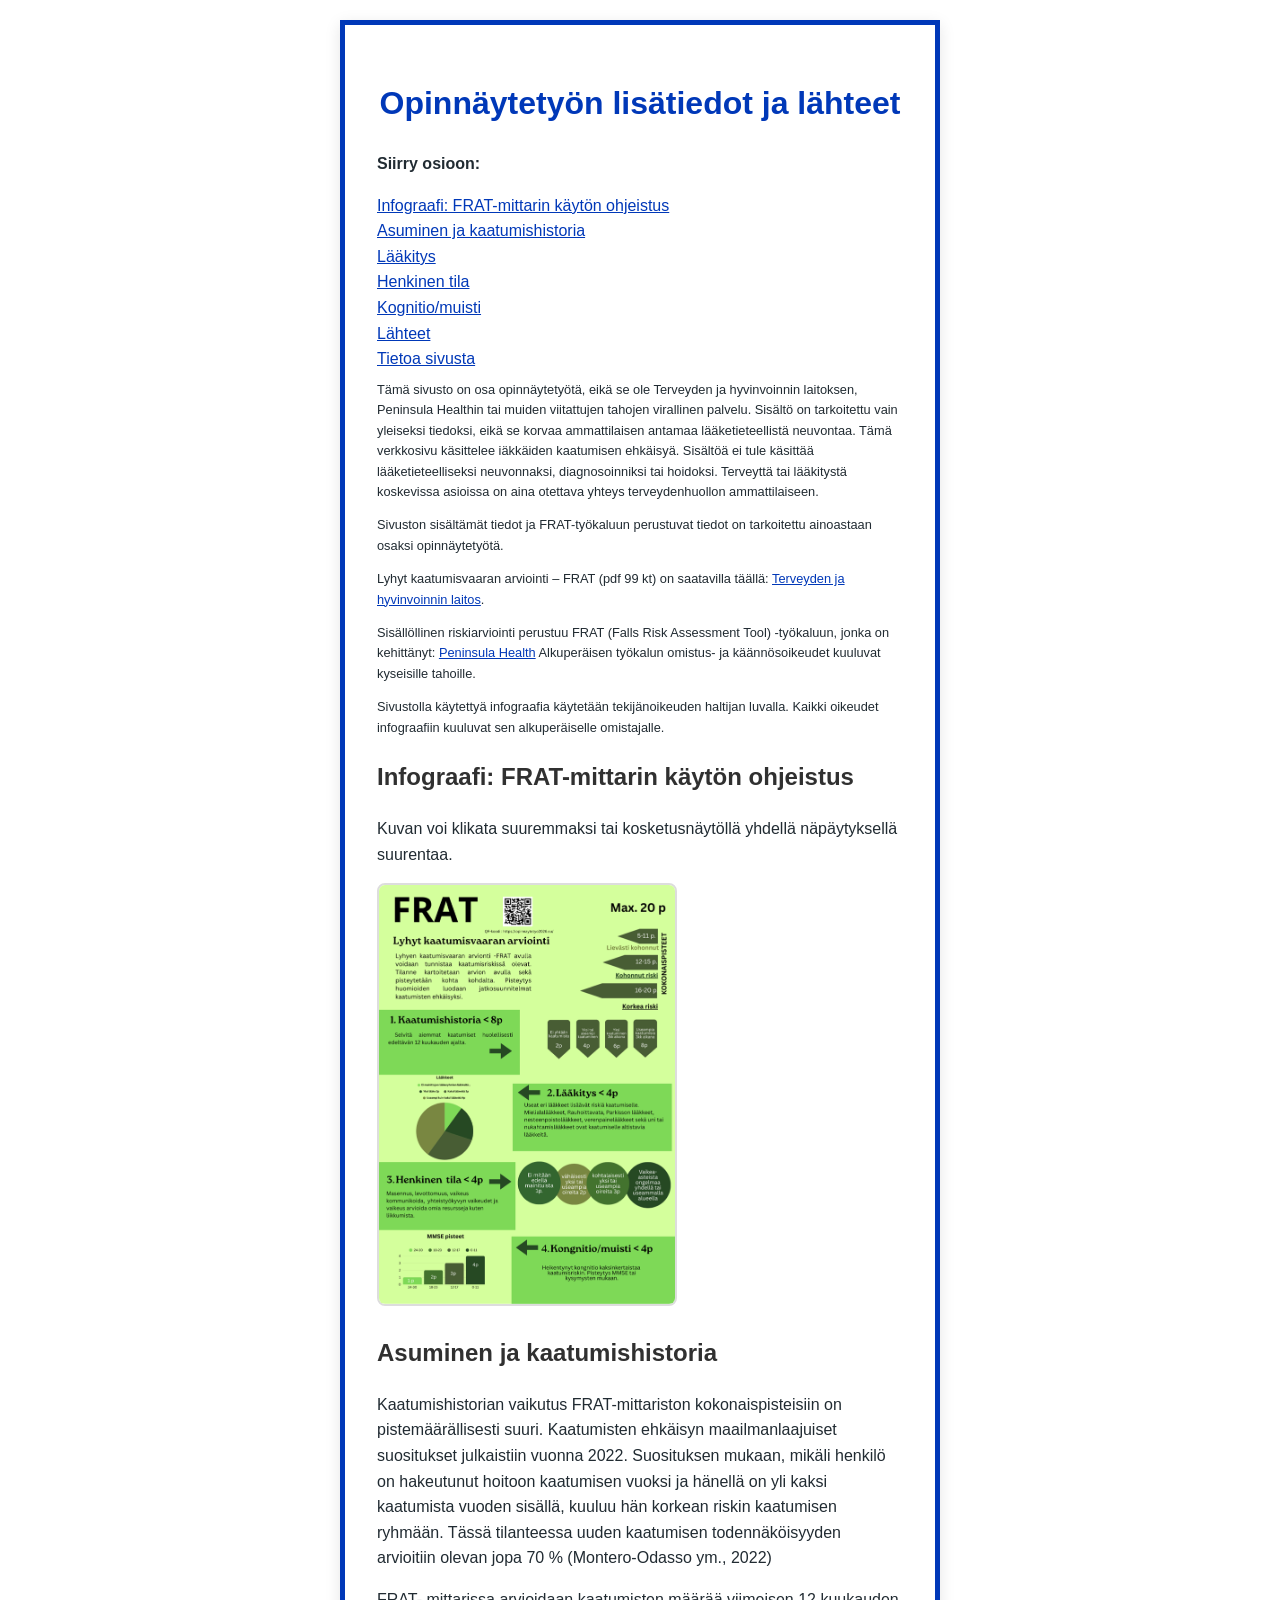
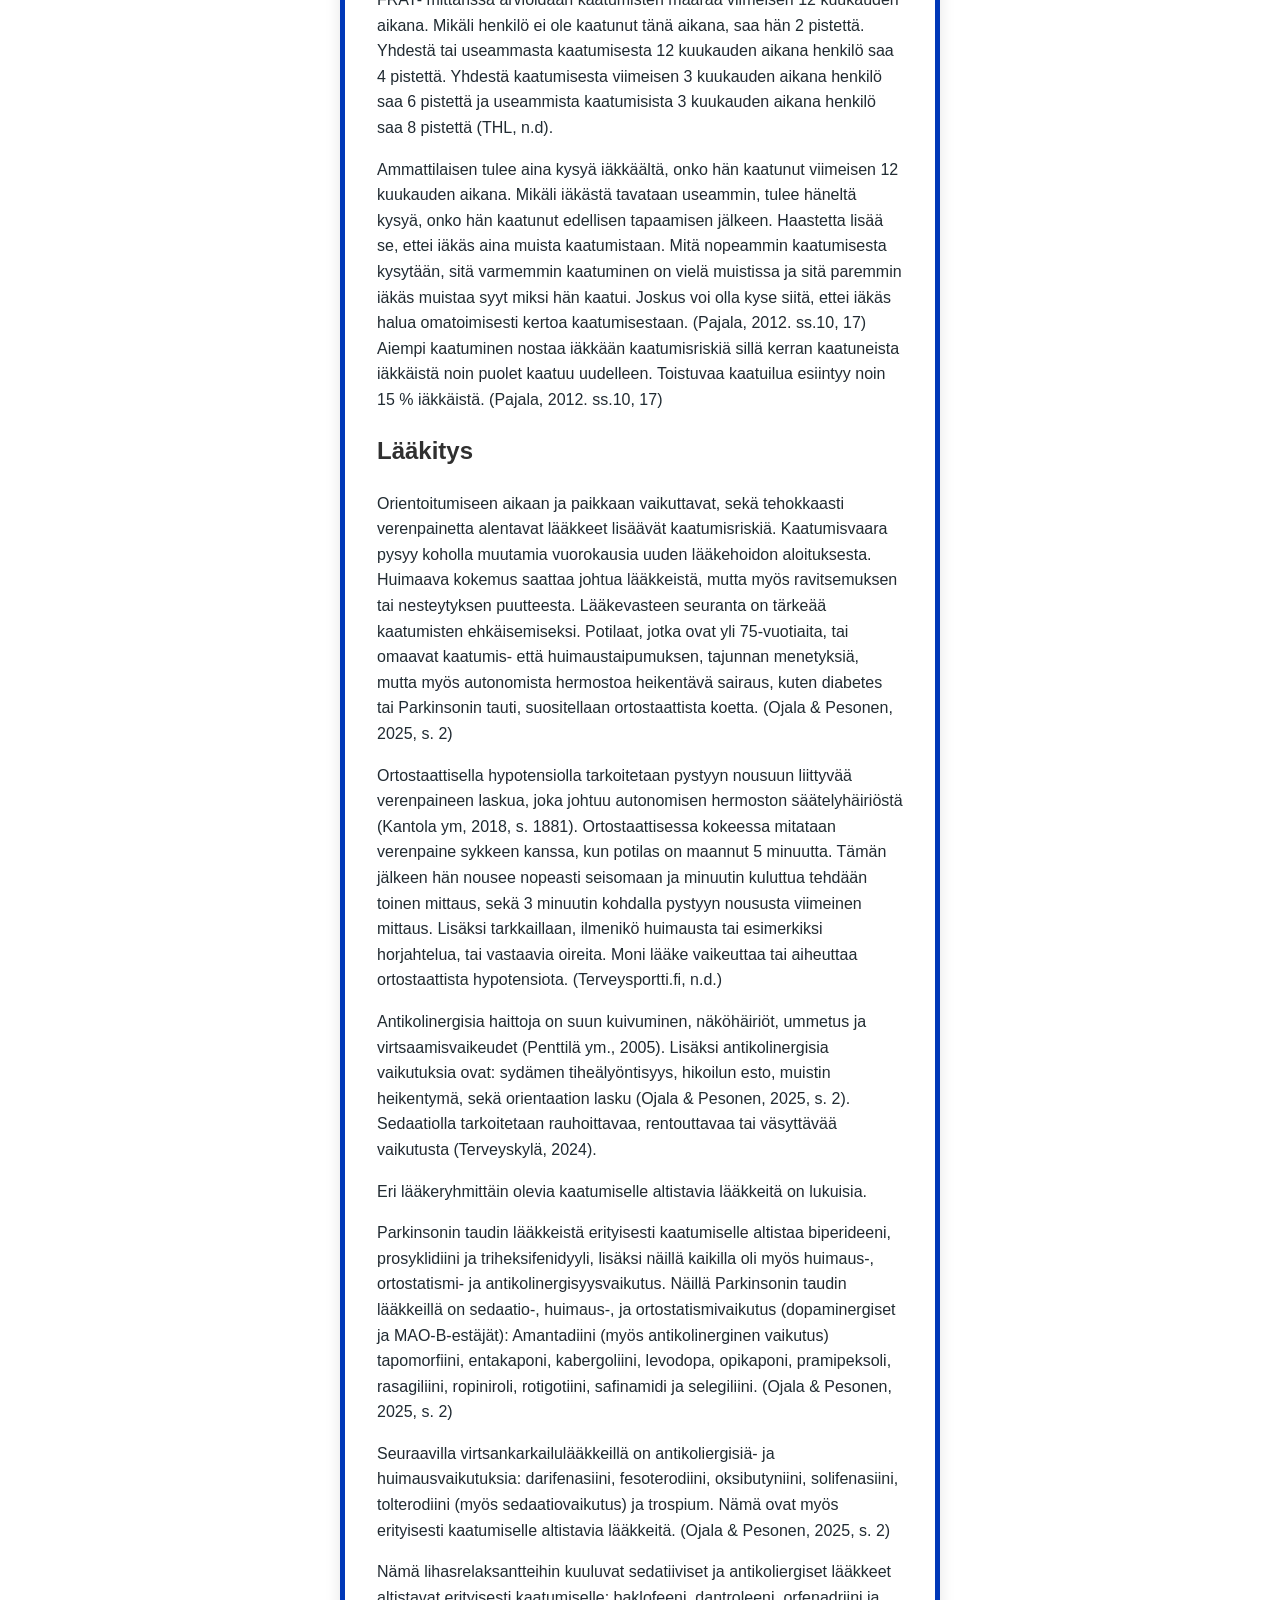
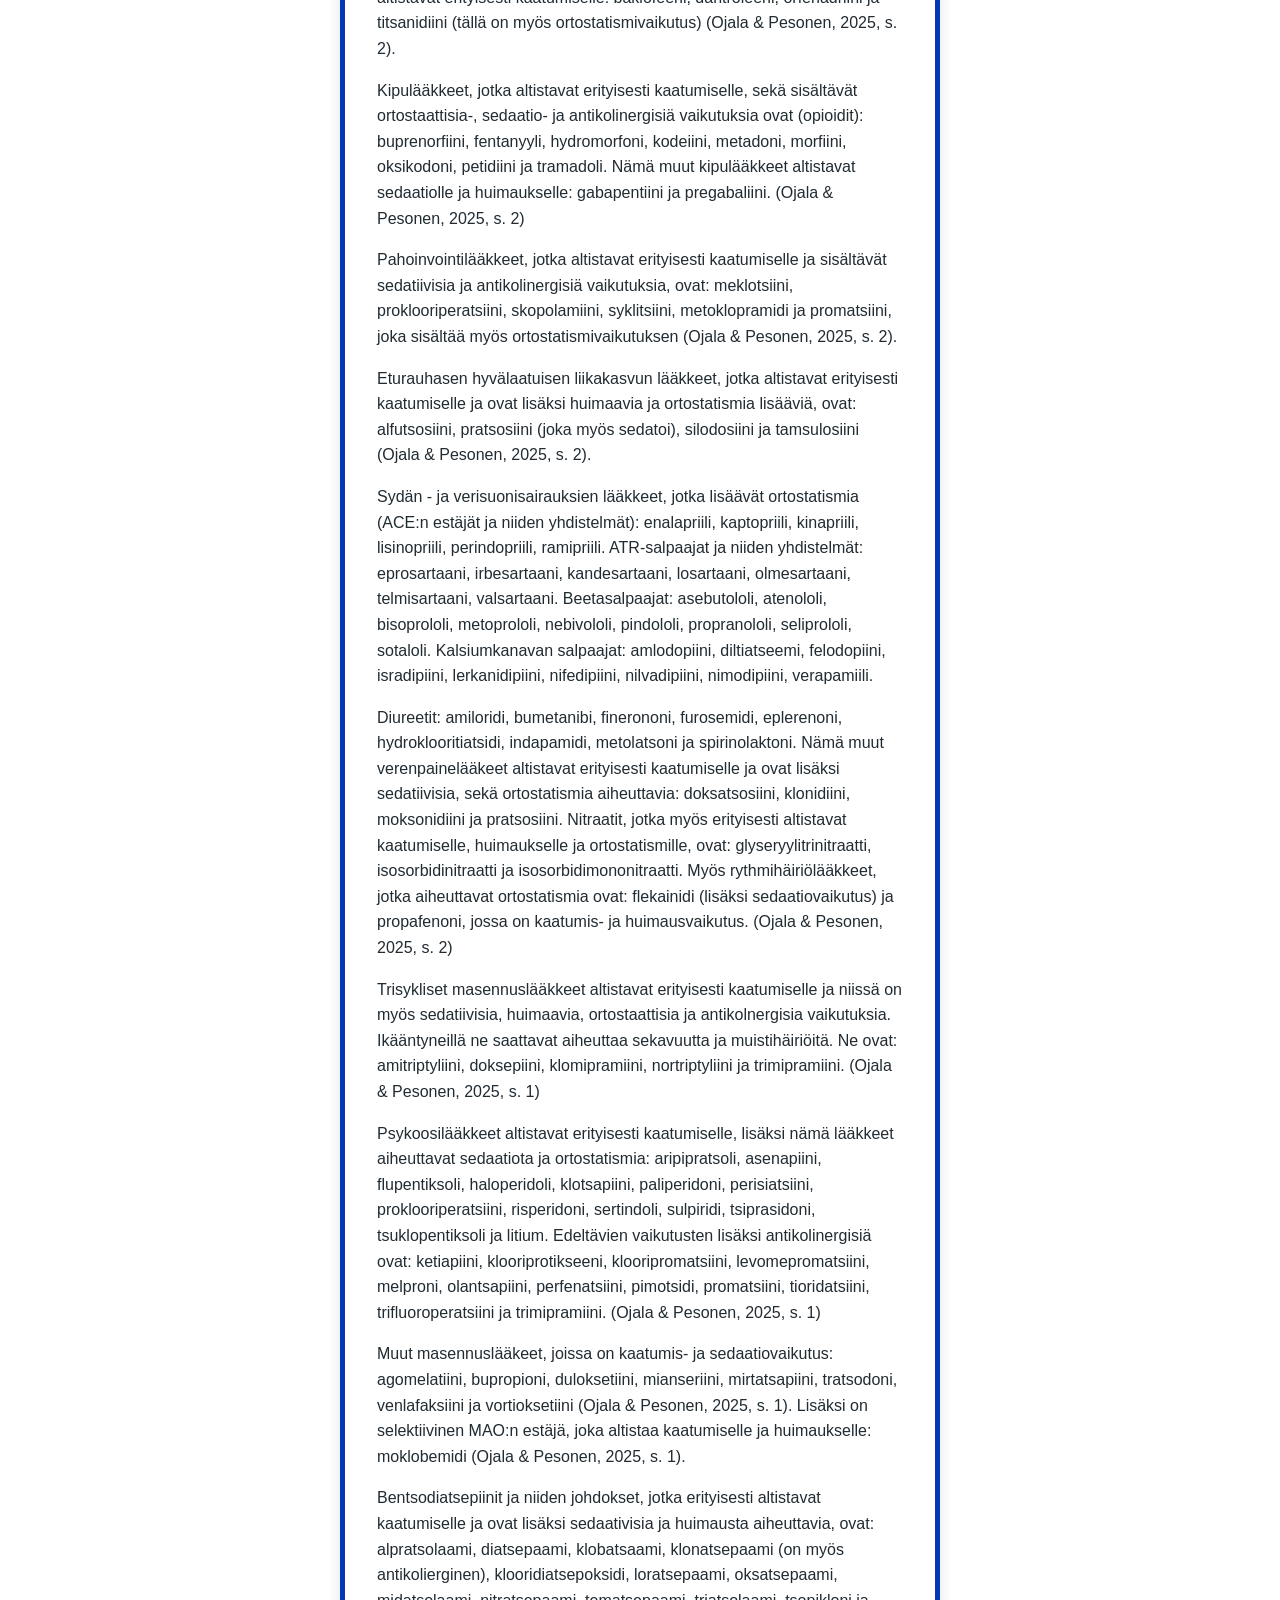
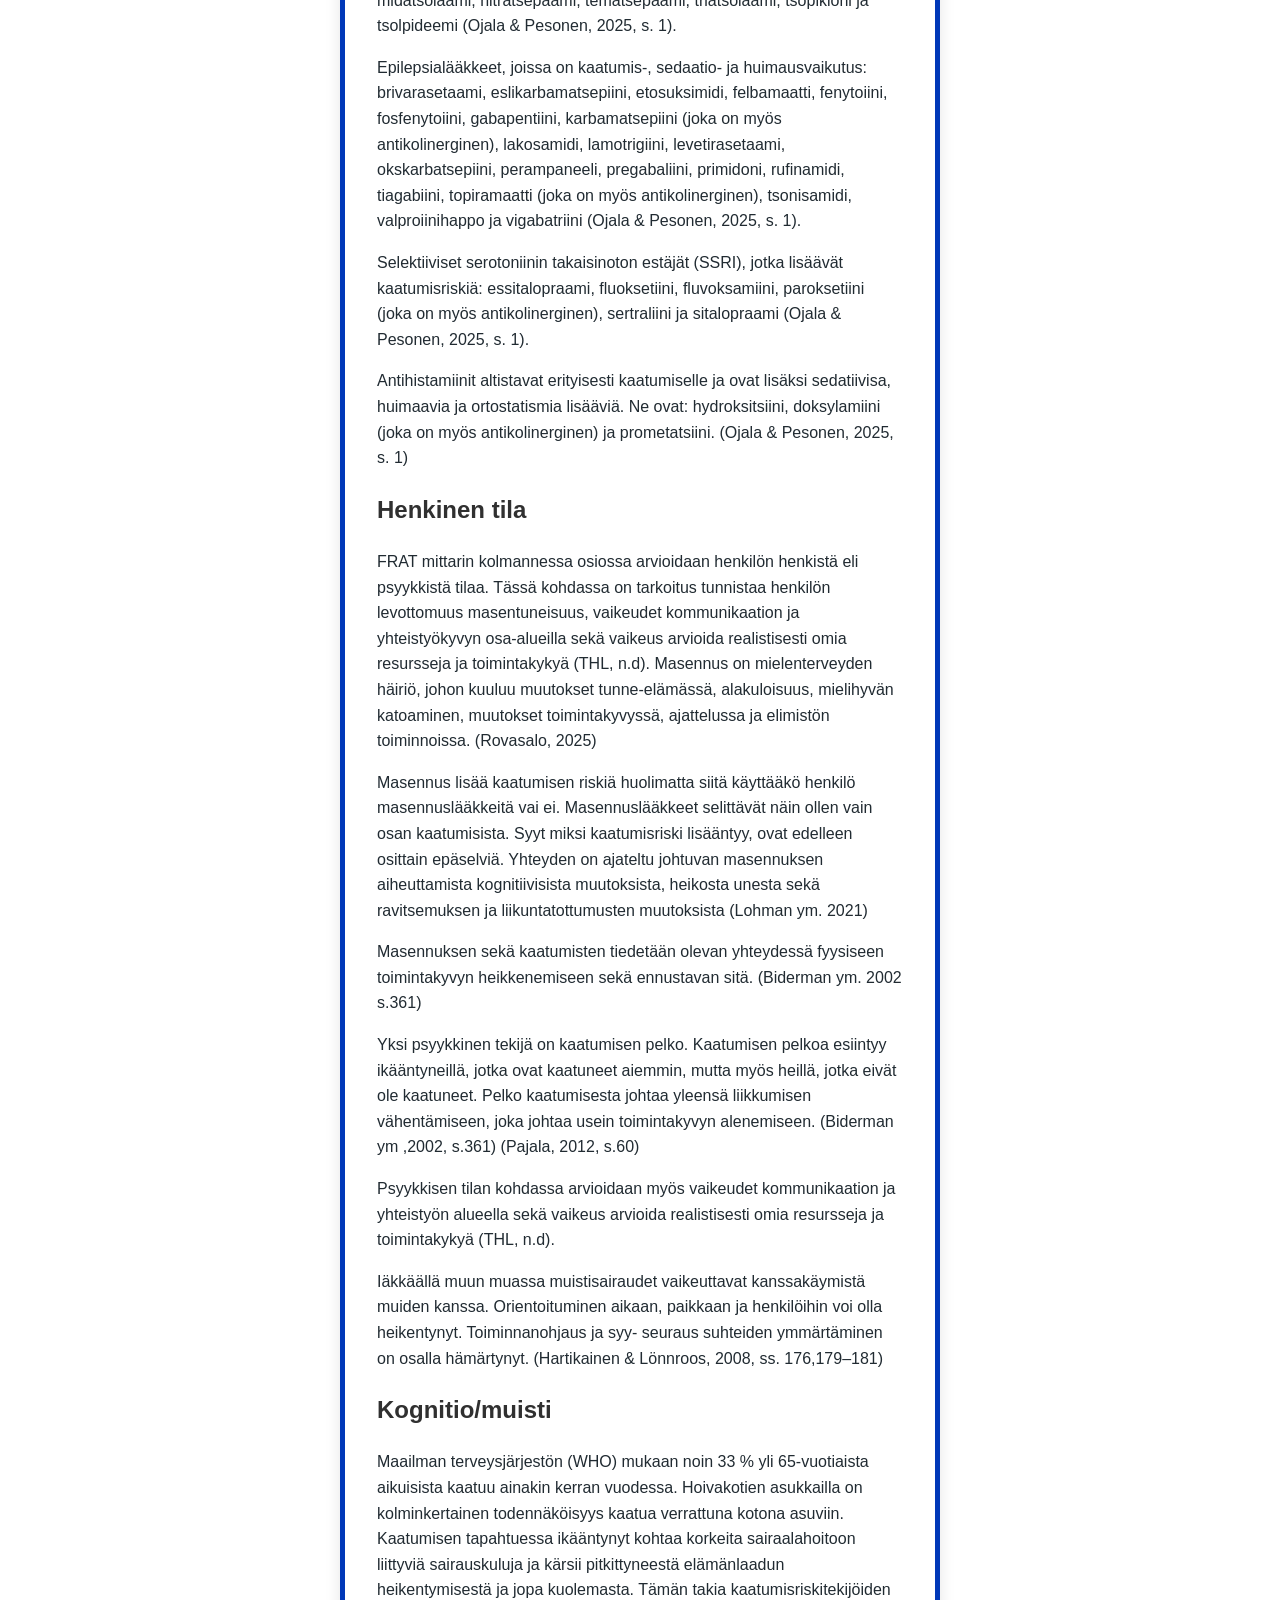
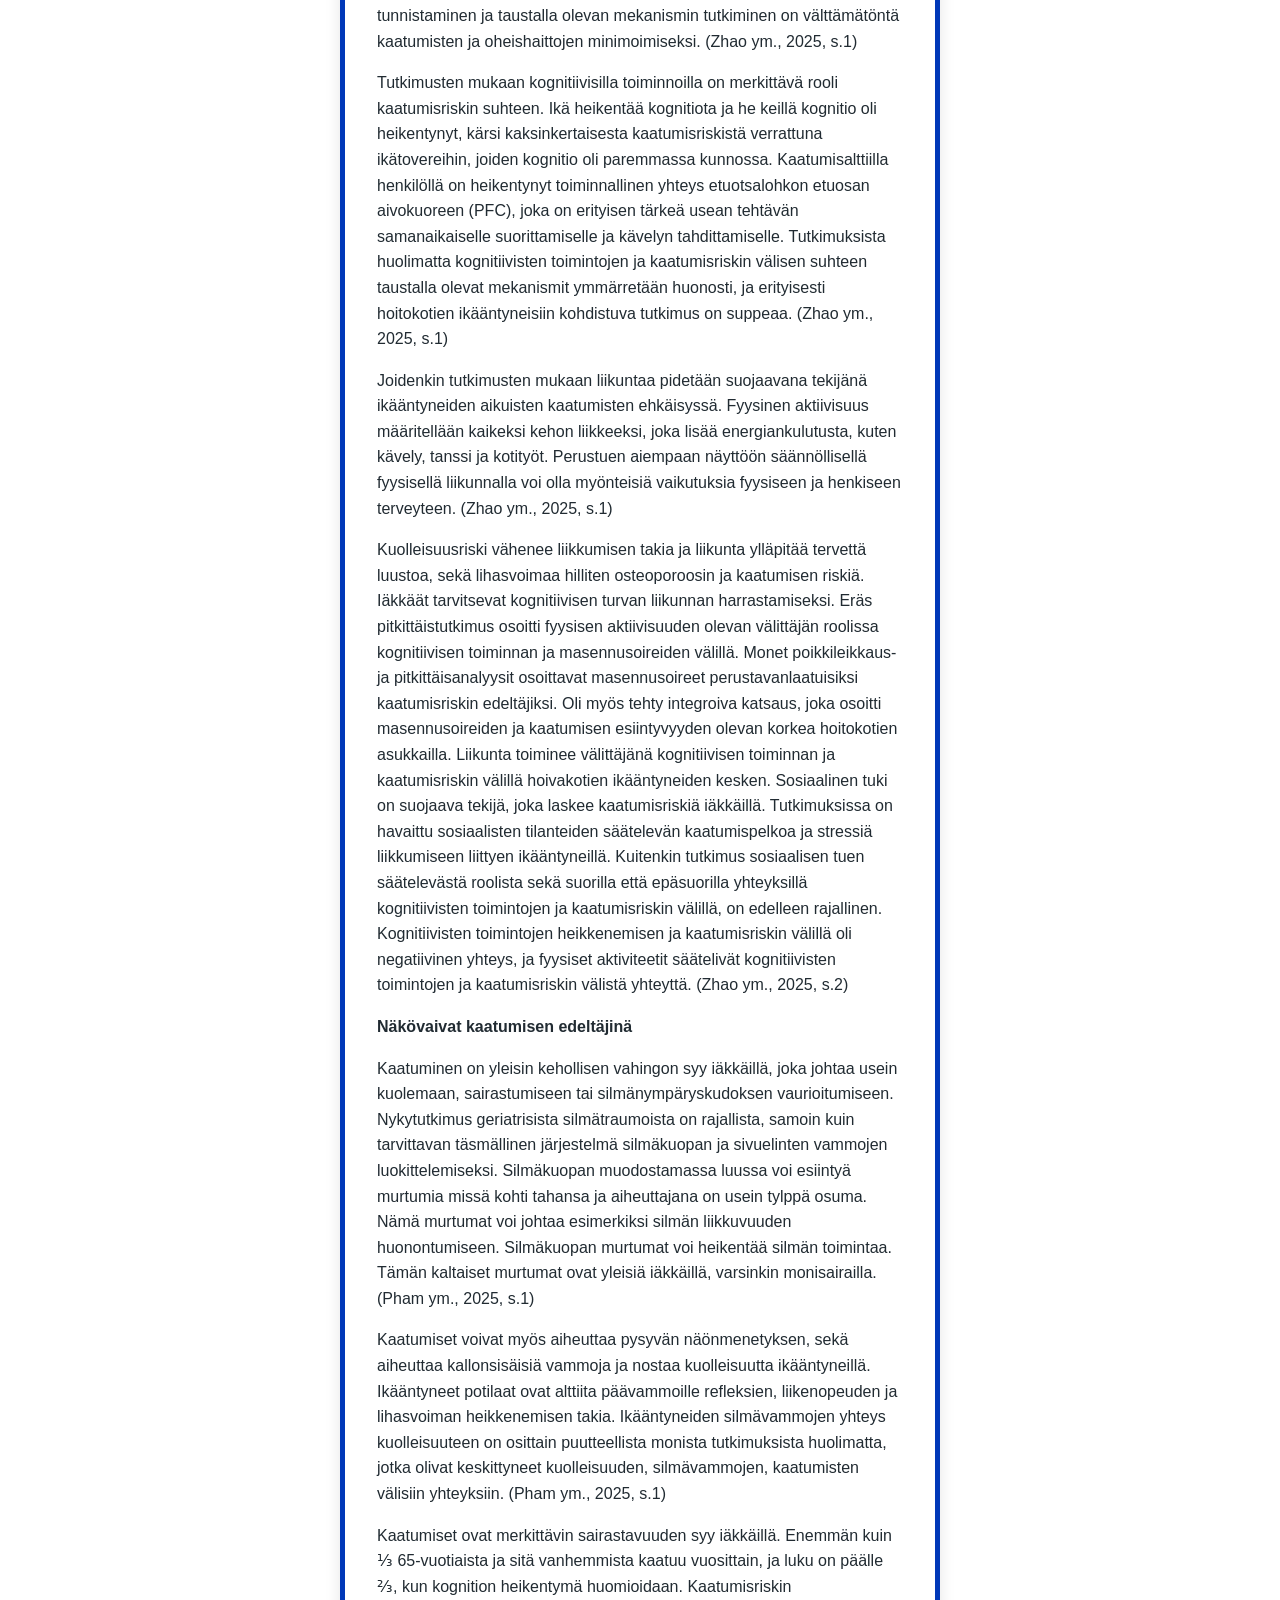
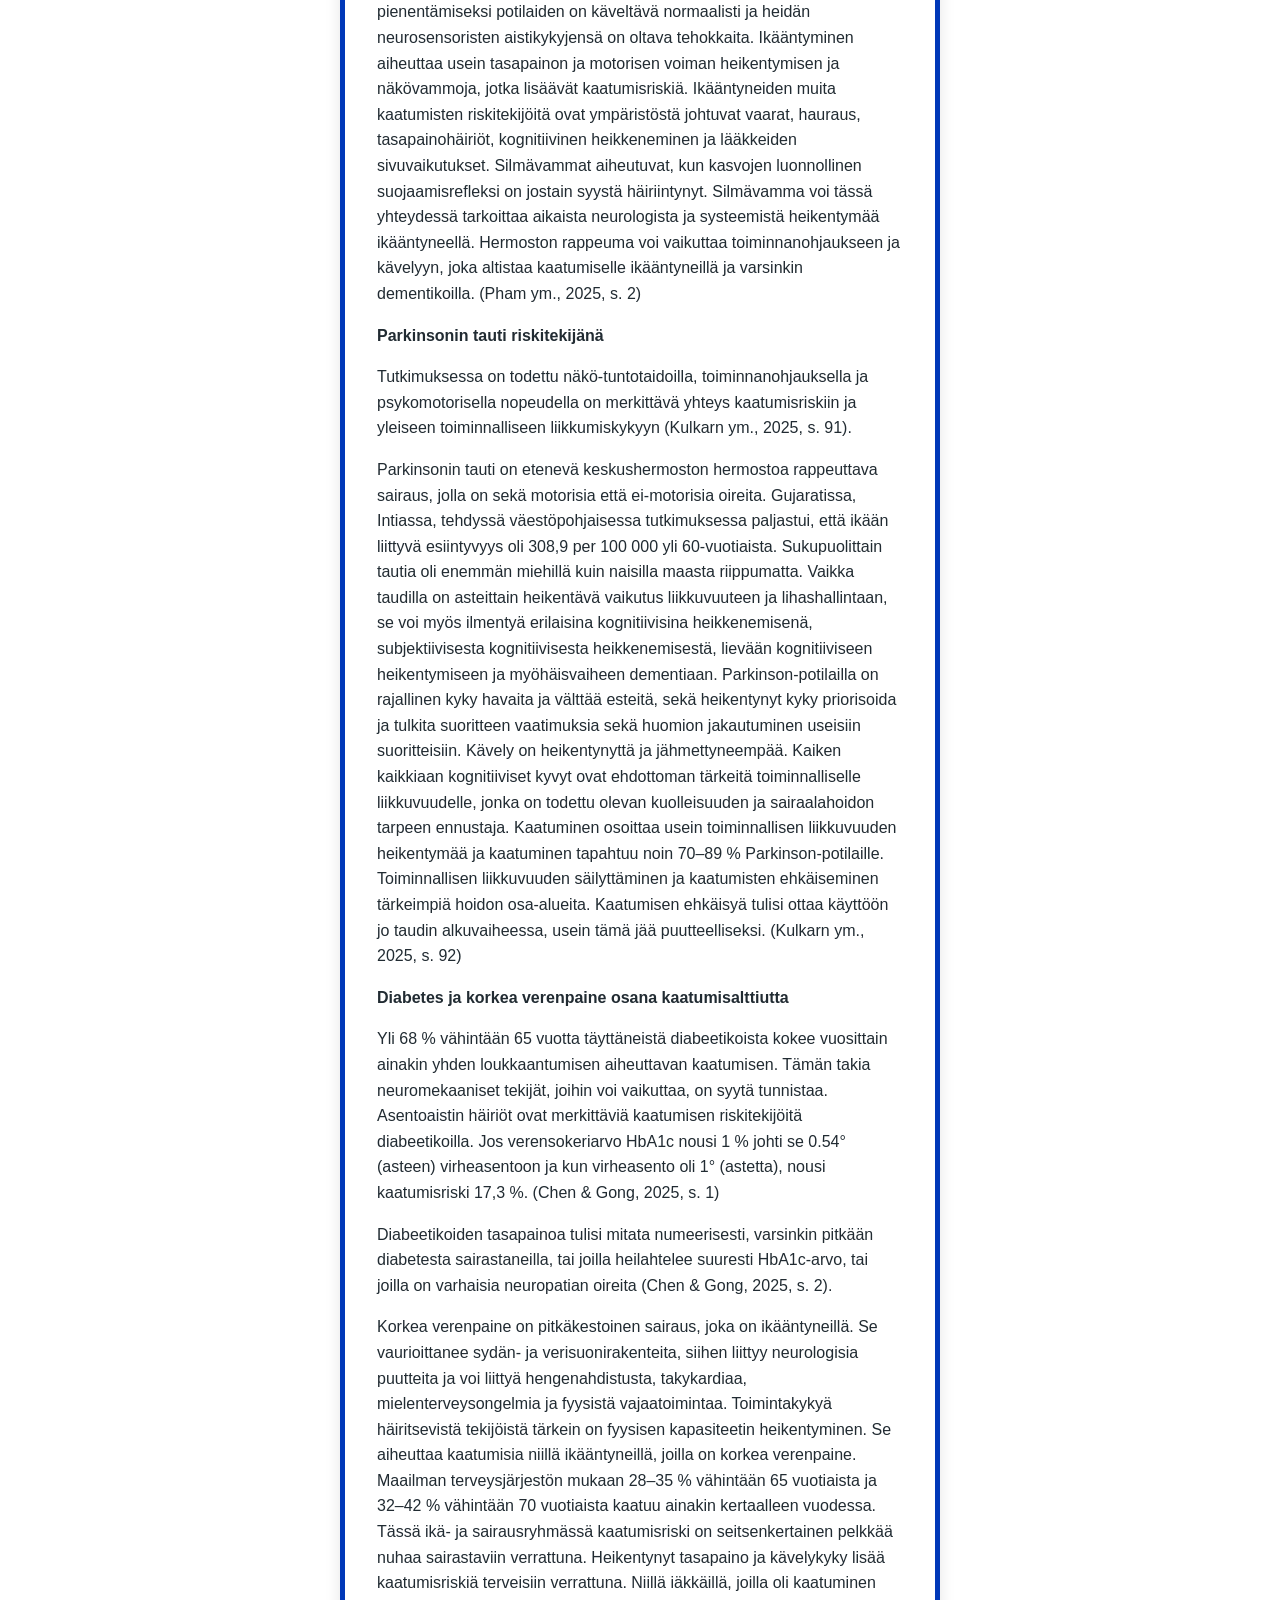
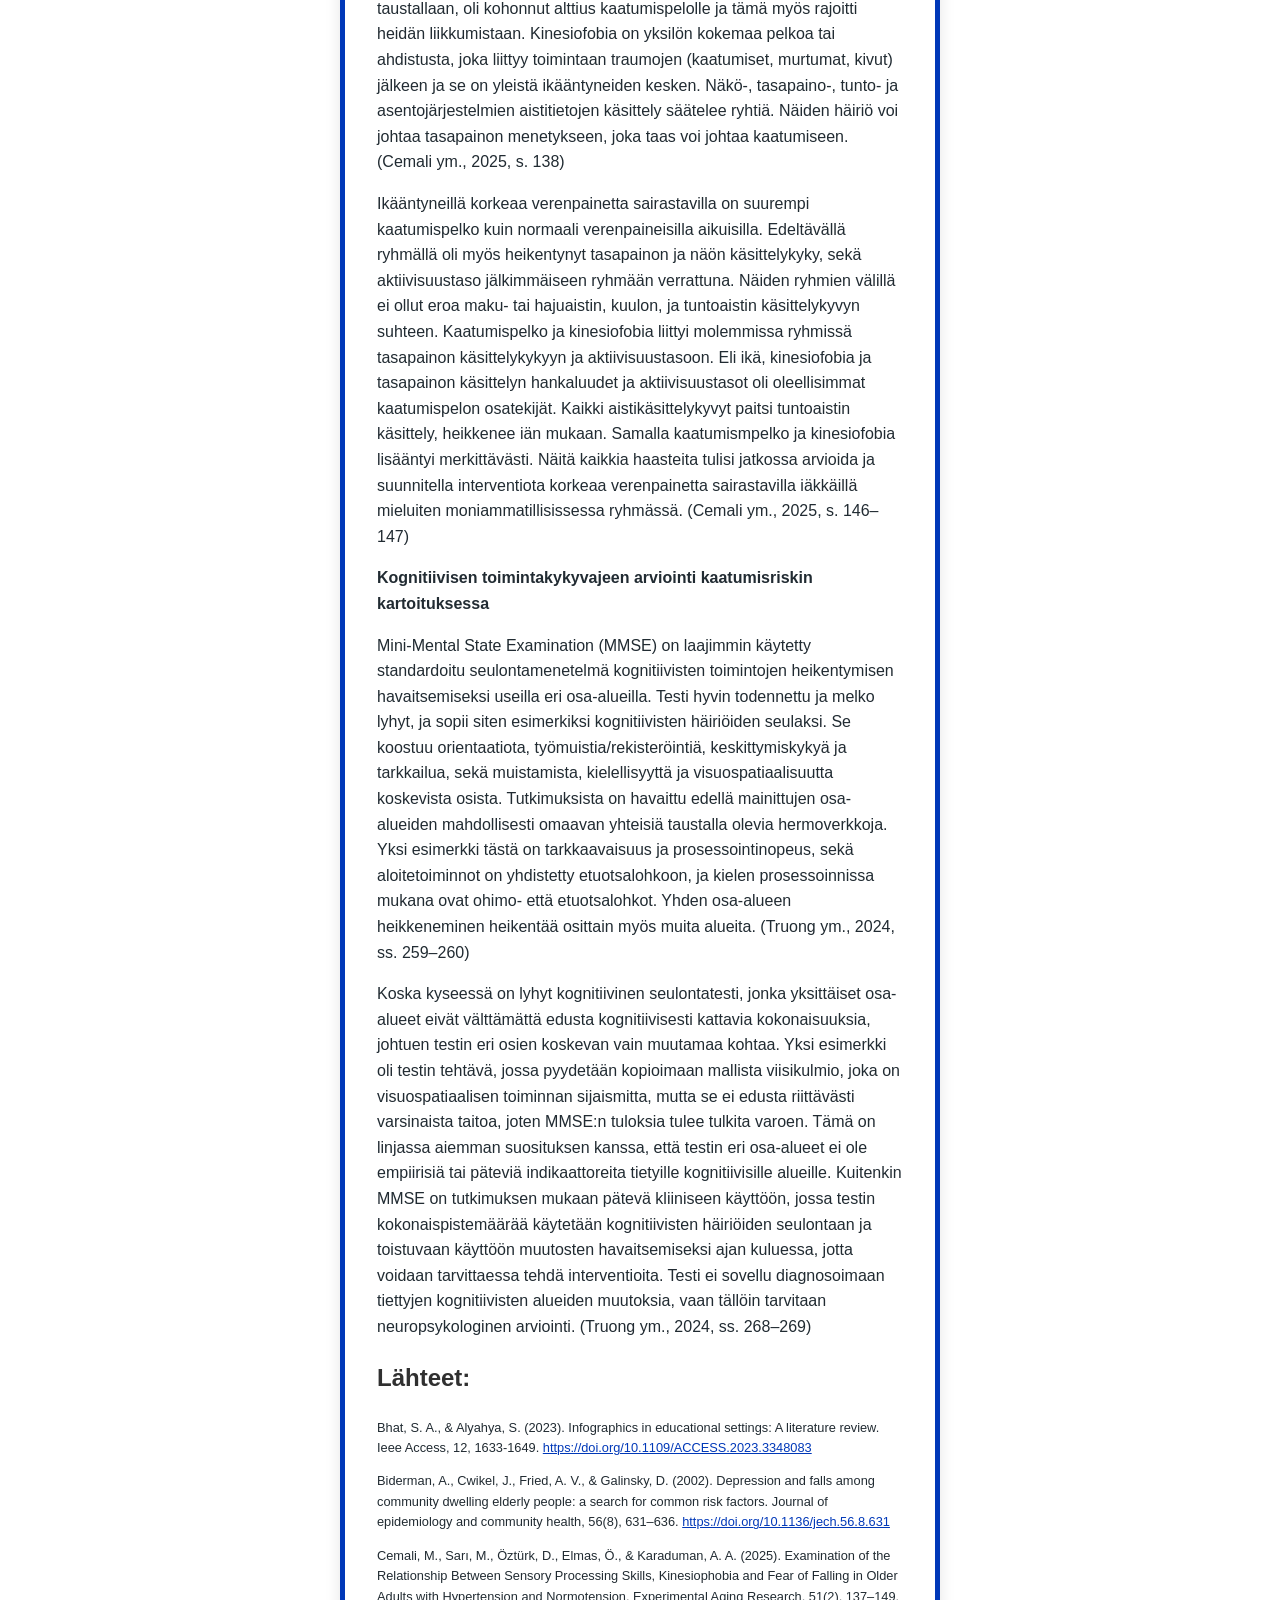
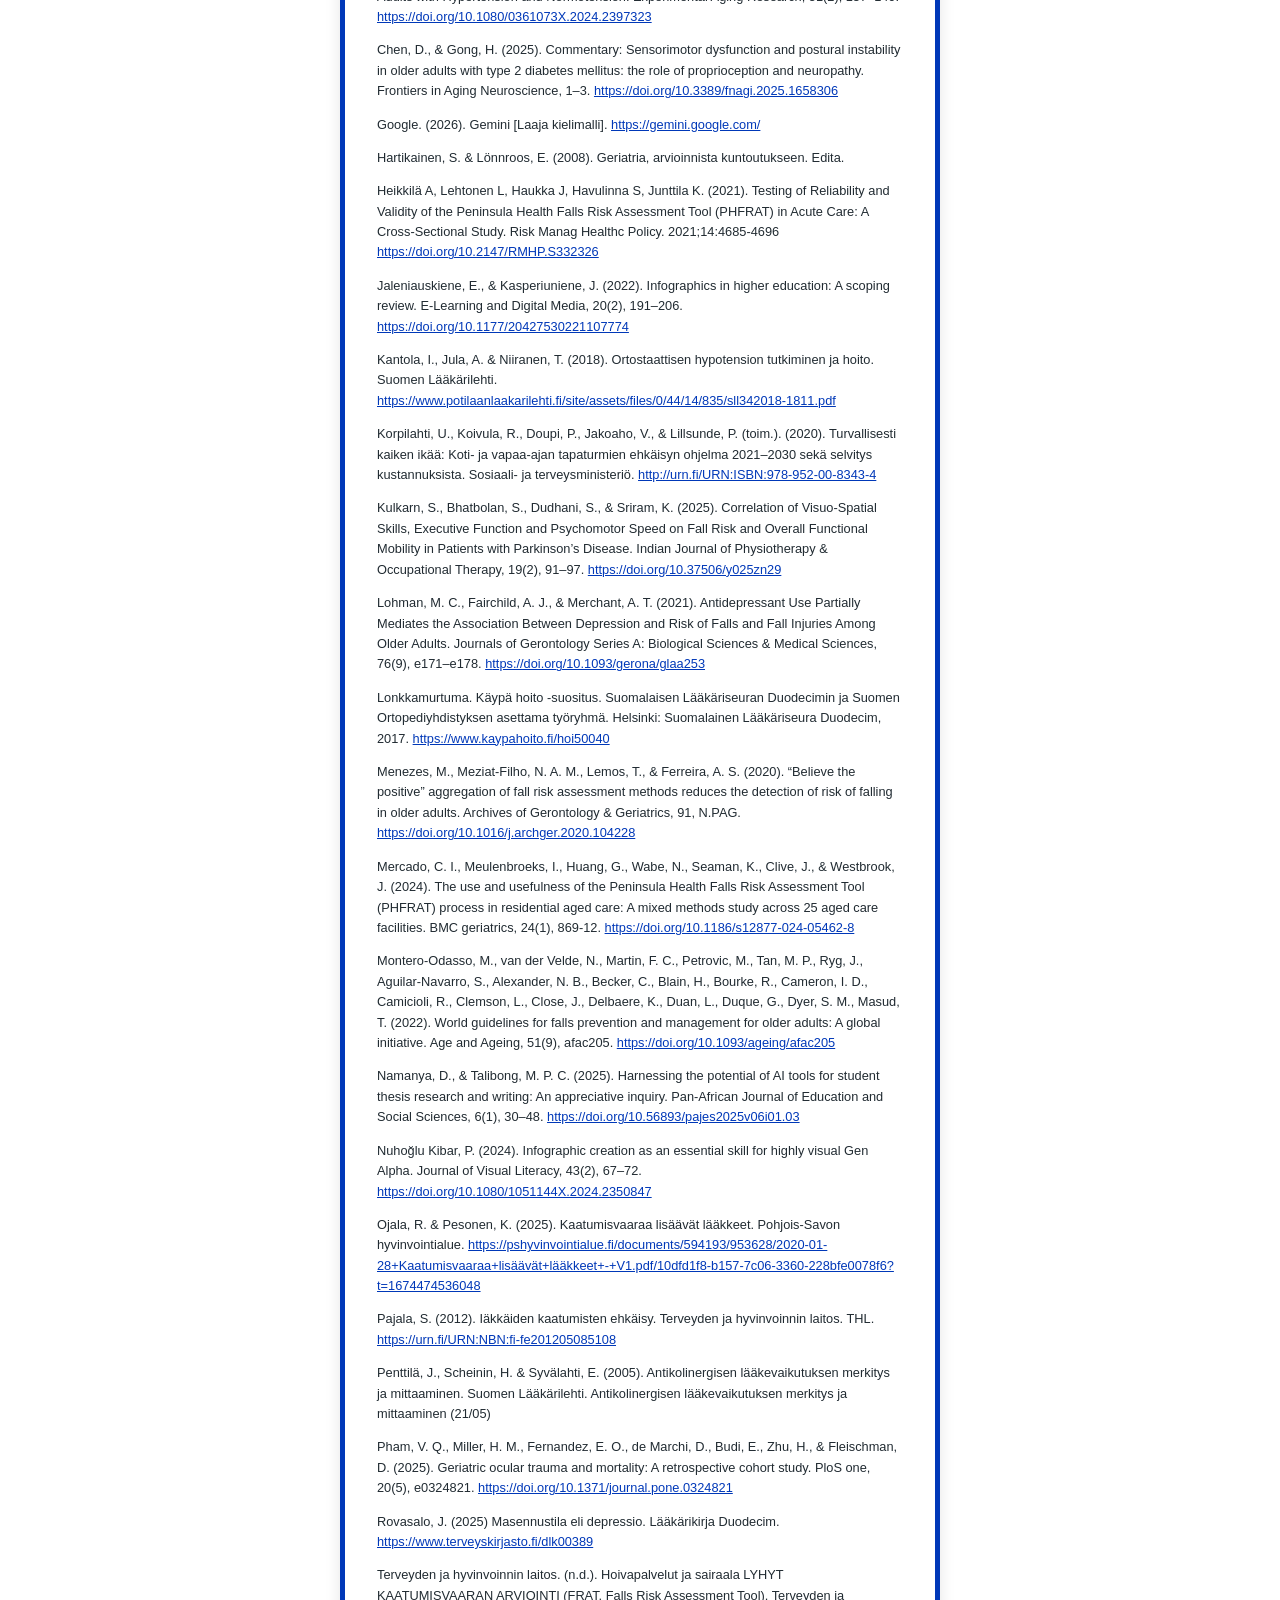
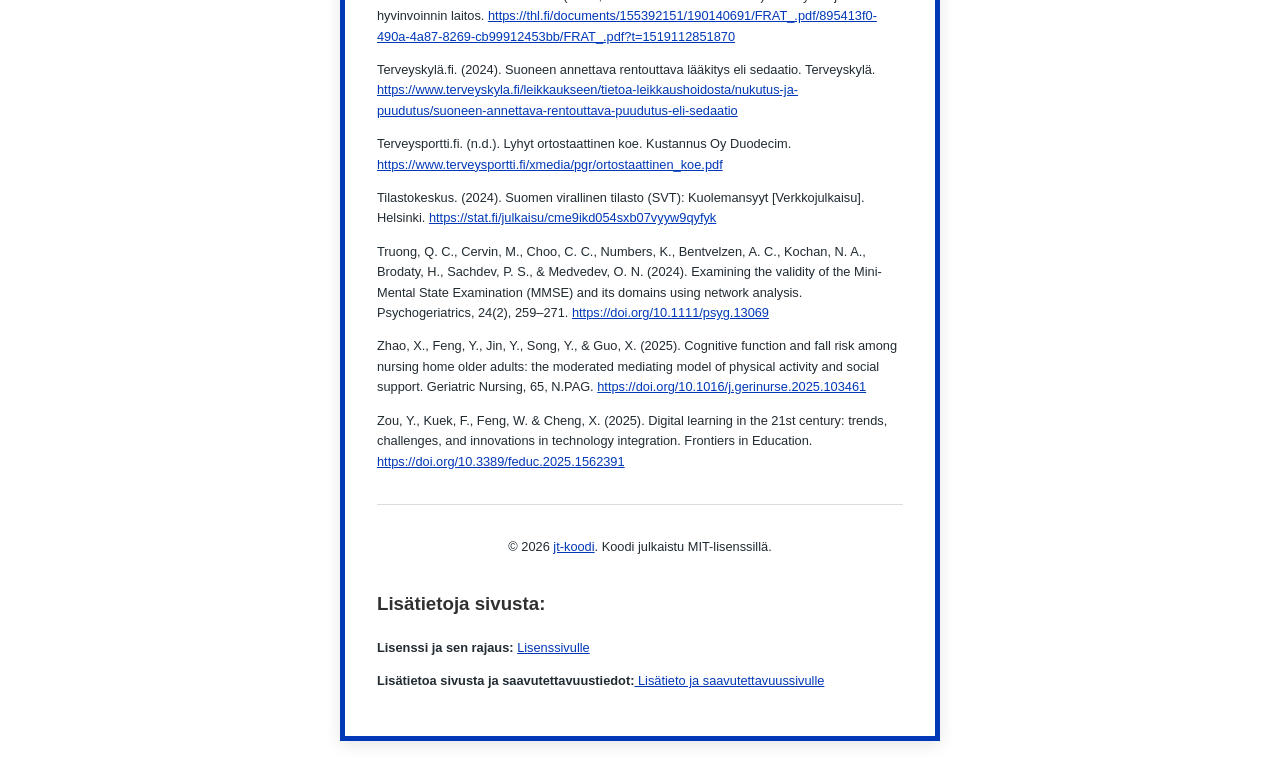
<file: index.html>
<!DOCTYPE html>
<html lang="fi">
<head>

    <meta charset="UTF-8">
    <meta name="viewport" content="width=device-width, initial-scale=1.0">
    <title>Opinnäytetyö 2026</title>
        <link rel="icon" type="image/png" href="favicon.png">
        <link rel="icon" type="image/x-icon" href="favicon.ico">
    
          <!-- CSS-tiedostoon viittaus, eli muotoiluun -->
    <link rel="stylesheet" href="style.css">
    
</head>
<body>

    <main class="container">
        <header>
            <h1 style="text-align: center;">Opinnäytetyön lisätiedot ja lähteet</h1>
        </header>

        <section>
          
                       

            <!-- Navigointilista ankkurilinkkeinä --><p><strong>Siirry osioon: </strong></p>
<!-- <div class="responsive-flex"> -->
<ul> 

    <li><a href="#ohjeistus">Infograafi: FRAT-mittarin käytön ohjeistus</a></li>

<li>  <a href="#asuminen">Asuminen ja kaatumishistoria</a></li>
    <li><a href="#laakitys">Lääkitys</a></li>
    <li><a href="#henkinen">Henkinen tila</a></li>
    <li><a href="#kognitio">Kognitio/muisti</a></li>
    <li><a href="#lahteet">Lähteet</a></li>
    <li><a href="#yllapito">Tietoa sivusta</a></li></ul>
<!-- </div> -->
          
  <p style="font-size: 0.8rem; margin-top: 0.5rem;">Tämä sivusto on osa opinnäytetyötä, eikä se ole Terveyden ja hyvinvoinnin laitoksen, Peninsula Healthin tai muiden viitattujen tahojen virallinen palvelu. Sisältö on tarkoitettu vain yleiseksi tiedoksi, eikä se korvaa ammattilaisen antamaa lääketieteellistä neuvontaa. Tämä verkkosivu käsittelee iäkkäiden kaatumisen ehkäisyä. Sisältöä ei tule käsittää lääketieteelliseksi neuvonnaksi, diagnosoinniksi tai hoidoksi. Terveyttä tai lääkitystä koskevissa asioissa on aina otettava yhteys terveydenhuollon ammattilaiseen.</p>
           <p style="font-size: 0.8rem; margin-top: 0.5rem;">Sivuston sisältämät tiedot ja FRAT-työkaluun perustuvat tiedot on tarkoitettu ainoastaan osaksi opinnäytetyötä.</p>

<p style="font-size: 0.8rem; margin-top: 0.5rem;">Lyhyt kaatumisvaaran arviointi – FRAT (pdf 99 kt) on saatavilla täällä: <a href="https://thl.fi/aiheet/hyvinvoinnin-ja-terveyden-edistamisen-johtaminen/turvallisuuden-edistaminen/tapaturmien-ehkaisy/iakkaiden-tapaturmat/kaatumiset-ja-putoamiset/kaatumisvaaran-arviointi">Terveyden ja hyvinvoinnin laitos</a>.</p>

<p style="font-size: 0.8rem; margin-top: 0.5rem;">Sisällöllinen riskiarviointi perustuu FRAT (Falls Risk Assessment Tool) -työkaluun, jonka on kehittänyt: <a href="https://www.peninsulahealth.org.au">Peninsula Health</a> Alkuperäisen työkalun omistus- ja käännösoikeudet kuuluvat kyseisille tahoille.</p>
<p style="font-size: 0.8rem; margin-top: 0.5rem;">Sivustolla käytettyä infograafia käytetään tekijänoikeuden haltijan luvalla. Kaikki oikeudet infograafiin kuuluvat sen alkuperäiselle omistajalle.</p>

<!-- Otsikot joihin ankkurit viittaa -->

<h2 id="ohjeistus">Infograafi: FRAT-mittarin käytön ohjeistus</h2>
  <p>Kuvan voi klikata suuremmaksi tai kosketusnäytöllä yhdellä näpäytyksellä suurentaa.</p>          
<div class="image-container">
  <a href="infograafi.png" target="_blank" class="thumbnail-link">
    <img src="infograafi.png" alt="Infograafi FRAT-menetelmästä ja sen vaiheista" class="thumbnail">
    <span class="hover-text">Kuvan voi klikata suuremmaksi tai kosketusnäytöllä yhdellä näpäytyksellä suurentaa.</span>
  </a>
</div>


<h2 id="asuminen">Asuminen ja kaatumishistoria</h2>
<p>Kaatumishistorian vaikutus FRAT-mittariston kokonaispisteisiin on pistemäärällisesti suuri. Kaatumisten ehkäisyn maailmanlaajuiset suositukset julkaistiin vuonna 2022. Suosituksen mukaan, mikäli henkilö on hakeutunut hoitoon kaatumisen vuoksi ja hänellä on yli kaksi kaatumista vuoden sisällä, kuuluu hän korkean riskin kaatumisen ryhmään. Tässä tilanteessa uuden kaatumisen todennäköisyyden arvioitiin olevan jopa 70 % (Montero-Odasso ym., 2022)</p><p> FRAT- mittarissa arvioidaan kaatumisten määrää viimeisen 12 kuukauden aikana. Mikäli henkilö ei ole kaatunut tänä aikana, saa hän 2 pistettä. Yhdestä tai useammasta kaatumisesta 12 kuukauden aikana henkilö saa 4 pistettä. Yhdestä kaatumisesta viimeisen 3 kuukauden aikana henkilö saa 6 pistettä ja useammista kaatumisista 3 kuukauden aikana henkilö saa 8 pistettä (THL, n.d).</p>  
<p>Ammattilaisen tulee aina kysyä iäkkäältä, onko hän kaatunut viimeisen 12 kuukauden aikana. Mikäli iäkästä tavataan useammin, tulee häneltä kysyä, onko hän kaatunut edellisen tapaamisen jälkeen. Haastetta lisää se, ettei iäkäs aina muista kaatumistaan. Mitä nopeammin kaatumisesta kysytään, sitä varmemmin kaatuminen on vielä muistissa ja sitä paremmin iäkäs muistaa syyt miksi hän kaatui. Joskus voi olla kyse siitä, ettei iäkäs halua omatoimisesti kertoa kaatumisestaan. (Pajala, 2012. ss.10, 17) Aiempi kaatuminen nostaa iäkkään kaatumisriskiä sillä kerran kaatuneista iäkkäistä noin puolet kaatuu uudelleen. Toistuvaa kaatuilua esiintyy noin 15 % iäkkäistä. (Pajala, 2012. ss.10, 17)</p>

<h2 id="laakitys">Lääkitys</h2>
<p>Orientoitumiseen aikaan ja paikkaan vaikuttavat, sekä tehokkaasti verenpainetta alentavat lääkkeet lisäävät kaatumisriskiä. Kaatumisvaara pysyy koholla muutamia vuorokausia uuden lääkehoidon aloituksesta. Huimaava kokemus saattaa johtua lääkkeistä, mutta myös ravitsemuksen tai nesteytyksen puutteesta. Lääkevasteen seuranta on tärkeää kaatumisten ehkäisemiseksi. Potilaat, jotka ovat yli 75-vuotiaita, tai omaavat kaatumis- että huimaustaipumuksen, tajunnan menetyksiä, mutta myös autonomista hermostoa heikentävä sairaus, kuten diabetes tai Parkinsonin tauti, suositellaan ortostaattista koetta. (Ojala & Pesonen, 2025, s. 2)  </p>

<p>Ortostaattisella hypotensiolla tarkoitetaan pystyyn nousuun liittyvää verenpaineen laskua, joka johtuu autonomisen hermoston säätelyhäiriöstä (Kantola ym, 2018, s. 1881). Ortostaattisessa kokeessa mitataan verenpaine sykkeen kanssa, kun potilas on maannut 5 minuutta. Tämän jälkeen hän nousee nopeasti seisomaan ja minuutin kuluttua tehdään toinen mittaus, sekä 3 minuutin kohdalla pystyyn noususta viimeinen mittaus. Lisäksi tarkkaillaan, ilmenikö huimausta tai esimerkiksi horjahtelua, tai vastaavia oireita. Moni lääke vaikeuttaa tai aiheuttaa ortostaattista hypotensiota. (Terveysportti.fi, n.d.) </p>

<p>Antikolinergisia haittoja on suun kuivuminen, näköhäiriöt, ummetus ja virtsaamisvaikeudet (Penttilä ym., 2005). Lisäksi antikolinergisia vaikutuksia ovat: sydämen tiheälyöntisyys, hikoilun esto, muistin heikentymä, sekä orientaation lasku (Ojala & Pesonen, 2025, s. 2). Sedaatiolla tarkoitetaan rauhoittavaa, rentouttavaa tai väsyttävää vaikutusta (Terveyskylä, 2024).</p>

<p>Eri lääkeryhmittäin olevia kaatumiselle altistavia lääkkeitä on lukuisia. </p><p>Parkinsonin taudin lääkkeistä erityisesti kaatumiselle altistaa biperideeni, prosyklidiini ja triheksifenidyyli, lisäksi näillä kaikilla oli myös huimaus-, ortostatismi- ja antikolinergisyysvaikutus. Näillä Parkinsonin taudin lääkkeillä on sedaatio-, huimaus-, ja ortostatismivaikutus (dopaminergiset ja MAO-B-estäjät): Amantadiini (myös antikolinerginen vaikutus) tapomorfiini, entakaponi, kabergoliini, levodopa, opikaponi, pramipeksoli, rasagiliini, ropiniroli, rotigotiini, safinamidi ja selegiliini. (Ojala & Pesonen, 2025, s. 2)</p>  
 
<p>Seuraavilla virtsankarkailulääkkeillä on antikoliergisiä- ja huimausvaikutuksia: darifenasiini, fesoterodiini, oksibutyniini, solifenasiini, tolterodiini (myös sedaatiovaikutus) ja trospium. Nämä ovat myös erityisesti kaatumiselle altistavia lääkkeitä. (Ojala & Pesonen, 2025, s. 2)</p>
 
<p>Nämä lihasrelaksantteihin kuuluvat sedatiiviset ja antikoliergiset lääkkeet altistavat erityisesti kaatumiselle: baklofeeni, dantroleeni, orfenadriini ja titsanidiini (tällä on myös ortostatismivaikutus) (Ojala & Pesonen, 2025, s. 2). </p>
<p>Kipulääkkeet, jotka altistavat erityisesti kaatumiselle, sekä sisältävät ortostaattisia-, sedaatio- ja antikolinergisiä vaikutuksia ovat (opioidit): buprenorfiini, fentanyyli, hydromorfoni, kodeiini, metadoni, morfiini, oksikodoni, petidiini ja tramadoli. Nämä muut kipulääkkeet altistavat sedaatiolle ja huimaukselle: gabapentiini ja pregabaliini. (Ojala & Pesonen, 2025, s. 2)</p>
 
<p>Pahoinvointilääkkeet, jotka altistavat erityisesti kaatumiselle ja sisältävät sedatiivisia ja antikolinergisiä vaikutuksia, ovat: meklotsiini, proklooriperatsiini, skopolamiini, syklitsiini, metoklopramidi ja promatsiini, joka sisältää myös ortostatismivaikutuksen (Ojala & Pesonen, 2025, s. 2).  </p>

<p>Eturauhasen hyvälaatuisen liikakasvun lääkkeet, jotka altistavat erityisesti kaatumiselle ja ovat lisäksi huimaavia ja ortostatismia lisääviä, ovat: alfutsosiini, pratsosiini (joka myös sedatoi), silodosiini ja tamsulosiini (Ojala & Pesonen, 2025, s. 2). </p>
 
<p>Sydän - ja verisuonisairauksien lääkkeet, jotka lisäävät ortostatismia (ACE:n estäjät ja niiden yhdistelmät): enalapriili, kaptopriili, kinapriili, lisinopriili, perindopriili, ramipriili. ATR-salpaajat ja niiden yhdistelmät: eprosartaani, irbesartaani, kandesartaani, losartaani, olmesartaani, telmisartaani, valsartaani. Beetasalpaajat: asebutololi, atenololi, bisoprololi, metoprololi, nebivololi, pindololi, propranololi, seliprololi, sotaloli. Kalsiumkanavan salpaajat: amlodopiini, diltiatseemi, felodopiini, isradipiini, lerkanidipiini, nifedipiini, nilvadipiini, nimodipiini, verapamiili.</p><p> Diureetit: amiloridi, bumetanibi, finerononi, furosemidi, eplerenoni, hydroklooritiatsidi, indapamidi, metolatsoni ja spirinolaktoni. Nämä muut verenpainelääkeet altistavat erityisesti kaatumiselle ja ovat lisäksi sedatiivisia, sekä ortostatismia aiheuttavia: doksatsosiini, klonidiini, moksonidiini ja pratsosiini. Nitraatit, jotka myös erityisesti altistavat kaatumiselle, huimaukselle ja ortostatismille, ovat: glyseryylitrinitraatti, isosorbidinitraatti ja isosorbidimononitraatti. Myös rythmihäiriölääkkeet, jotka aiheuttavat ortostatismia ovat: flekainidi (lisäksi sedaatiovaikutus) ja propafenoni, jossa on kaatumis- ja huimausvaikutus. (Ojala & Pesonen, 2025, s. 2)</p>
 
<p>Trisykliset masennuslääkkeet altistavat erityisesti kaatumiselle ja niissä on myös sedatiivisia, huimaavia, ortostaattisia ja antikolnergisia vaikutuksia. Ikääntyneillä ne saattavat aiheuttaa sekavuutta ja muistihäiriöitä. Ne ovat: amitriptyliini, doksepiini, klomipramiini, nortriptyliini ja trimipramiini. (Ojala & Pesonen, 2025, s. 1)</p>
 
<p>Psykoosilääkkeet altistavat erityisesti kaatumiselle, lisäksi nämä lääkkeet aiheuttavat sedaatiota ja ortostatismia: aripipratsoli, asenapiini, flupentiksoli, haloperidoli, klotsapiini, paliperidoni, perisiatsiini, proklooriperatsiini, risperidoni, sertindoli, sulpiridi, tsiprasidoni, tsuklopentiksoli ja litium. Edeltävien vaikutusten lisäksi antikolinergisiä ovat: ketiapiini, klooriprotikseeni, klooripromatsiini, levomepromatsiini, melproni, olantsapiini, perfenatsiini, pimotsidi, promatsiini, tioridatsiini, trifluoroperatsiini ja trimipramiini. (Ojala & Pesonen, 2025, s. 1)</p>

<p>Muut  masennuslääkeet, joissa on kaatumis- ja sedaatiovaikutus: agomelatiini, bupropioni, duloksetiini, mianseriini, mirtatsapiini, tratsodoni, venlafaksiini ja vortioksetiini (Ojala & Pesonen, 2025, s. 1). Lisäksi on selektiivinen MAO:n estäjä, joka altistaa kaatumiselle ja huimaukselle: moklobemidi (Ojala & Pesonen, 2025, s. 1).</p>
 
<p>Bentsodiatsepiinit ja niiden johdokset, jotka erityisesti altistavat kaatumiselle ja ovat lisäksi sedaativisia ja huimausta aiheuttavia, ovat: alpratsolaami, diatsepaami, klobatsaami, klonatsepaami (on myös antikolierginen), klooridiatsepoksidi, loratsepaami, oksatsepaami, midatsolaami, nitratsepaami, tematsepaami, triatsolaami, tsopikloni ja tsolpideemi (Ojala & Pesonen, 2025, s. 1).
<p>Epilepsialääkkeet, joissa on kaatumis-, sedaatio- ja huimausvaikutus: brivarasetaami, eslikarbamatsepiini, etosuksimidi, felbamaatti, fenytoiini, fosfenytoiini, gabapentiini, karbamatsepiini (joka on myös antikolinerginen), lakosamidi, lamotrigiini, levetirasetaami, okskarbatsepiini, perampaneeli, pregabaliini, primidoni, rufinamidi, tiagabiini, topiramaatti (joka on myös antikolinerginen), tsonisamidi, valproiinihappo ja vigabatriini (Ojala & Pesonen, 2025, s. 1).</p>
 
<p>Selektiiviset serotoniinin takaisinoton estäjät (SSRI), jotka lisäävät kaatumisriskiä: essitalopraami, fluoksetiini, fluvoksamiini, paroksetiini (joka on myös antikolinerginen), sertraliini ja sitalopraami (Ojala & Pesonen, 2025, s. 1).</p>
 <p> Antihistamiinit altistavat erityisesti kaatumiselle ja ovat lisäksi sedatiivisa, huimaavia ja ortostatismia lisääviä. Ne ovat: hydroksitsiini, doksylamiini (joka on myös antikolinerginen) ja prometatsiini. (Ojala & Pesonen, 2025, s. 1) </p>

<h2 id="henkinen">Henkinen tila</h2>
<p>FRAT mittarin kolmannessa osiossa arvioidaan henkilön henkistä eli psyykkistä tilaa. Tässä kohdassa on tarkoitus tunnistaa henkilön levottomuus masentuneisuus, vaikeudet kommunikaation ja yhteistyökyvyn osa-alueilla sekä vaikeus arvioida realistisesti omia resursseja ja toimintakykyä (THL, n.d). 
Masennus on mielenterveyden häiriö, johon kuuluu muutokset tunne-elämässä, alakuloisuus, mielihyvän katoaminen, muutokset toimintakyvyssä, ajattelussa ja elimistön toiminnoissa. (Rovasalo, 2025)</p><p> Masennus lisää kaatumisen riskiä huolimatta siitä käyttääkö henkilö masennuslääkkeitä vai ei. Masennuslääkkeet selittävät näin ollen vain osan kaatumisista. Syyt miksi kaatumisriski lisääntyy, ovat edelleen osittain epäselviä.  Yhteyden on ajateltu johtuvan masennuksen aiheuttamista kognitiivisista muutoksista, heikosta unesta sekä ravitsemuksen ja liikuntatottumusten muutoksista (Lohman ym. 2021) </p><p>Masennuksen sekä kaatumisten tiedetään olevan yhteydessä fyysiseen toimintakyvyn heikkenemiseen sekä ennustavan sitä. (Biderman ym. 2002 s.361)</p>

<p>Yksi psyykkinen tekijä on kaatumisen pelko. Kaatumisen pelkoa esiintyy ikääntyneillä, jotka ovat kaatuneet aiemmin, mutta myös heillä, jotka eivät ole kaatuneet. Pelko kaatumisesta johtaa yleensä liikkumisen vähentämiseen, joka johtaa usein toimintakyvyn alenemiseen. (Biderman ym ,2002, s.361) (Pajala, 2012, s.60) </p>

<p>Psyykkisen tilan kohdassa arvioidaan myös vaikeudet kommunikaation ja yhteistyön alueella sekä vaikeus arvioida realistisesti omia resursseja ja toimintakykyä (THL, n.d).</p><p> Iäkkäällä muun muassa muistisairaudet vaikeuttavat kanssakäymistä muiden kanssa. Orientoituminen aikaan, paikkaan ja henkilöihin voi olla heikentynyt. Toiminnanohjaus ja syy- seuraus suhteiden ymmärtäminen on osalla hämärtynyt. (Hartikainen & Lönnroos, 2008, ss. 176,179–181)</p>

<h2 id="kognitio">Kognitio/muisti</h2>
<p>Maailman terveysjärjestön (WHO) mukaan noin 33 % yli 65-vuotiaista aikuisista kaatuu ainakin kerran vuodessa. Hoivakotien asukkailla on kolminkertainen todennäköisyys kaatua verrattuna kotona asuviin. Kaatumisen tapahtuessa ikääntynyt kohtaa korkeita sairaalahoitoon liittyviä sairauskuluja ja kärsii pitkittyneestä elämänlaadun heikentymisestä ja jopa kuolemasta. Tämän takia kaatumisriskitekijöiden tunnistaminen ja taustalla olevan mekanismin tutkiminen on välttämätöntä kaatumisten ja oheishaittojen minimoimiseksi. (Zhao ym., 2025, s.1) </p>
<p>Tutkimusten mukaan kognitiivisilla toiminnoilla on merkittävä rooli kaatumisriskin suhteen. Ikä heikentää kognitiota ja he keillä kognitio oli heikentynyt, kärsi kaksinkertaisesta kaatumisriskistä verrattuna ikätovereihin, joiden kognitio oli paremmassa kunnossa. Kaatumisalttiilla henkilöllä on heikentynyt toiminnallinen yhteys etuotsalohkon etuosan aivokuoreen (PFC), joka on erityisen tärkeä usean tehtävän samanaikaiselle suorittamiselle ja kävelyn tahdittamiselle. Tutkimuksista huolimatta kognitiivisten toimintojen ja kaatumisriskin välisen suhteen taustalla olevat mekanismit ymmärretään huonosti, ja erityisesti hoitokotien ikääntyneisiin kohdistuva tutkimus on suppeaa. (Zhao ym., 2025, s.1)</p>

<p>Joidenkin tutkimusten mukaan liikuntaa pidetään suojaavana tekijänä ikääntyneiden aikuisten kaatumisten ehkäisyssä. Fyysinen aktiivisuus määritellään kaikeksi kehon liikkeeksi, joka lisää energiankulutusta, kuten kävely, tanssi ja kotityöt. Perustuen aiempaan näyttöön säännöllisellä fyysisellä liikunnalla voi olla myönteisiä vaikutuksia fyysiseen ja henkiseen terveyteen. (Zhao ym., 2025, s.1)</p> 

<p>Kuolleisuusriski vähenee liikkumisen takia ja liikunta ylläpitää tervettä luustoa, sekä lihasvoimaa hilliten osteoporoosin ja kaatumisen riskiä. Iäkkäät tarvitsevat kognitiivisen turvan liikunnan harrastamiseksi. Eräs pitkittäistutkimus osoitti fyysisen aktiivisuuden olevan välittäjän roolissa kognitiivisen toiminnan ja masennusoireiden välillä. Monet poikkileikkaus- ja pitkittäisanalyysit osoittavat masennusoireet perustavanlaatuisiksi kaatumisriskin edeltäjiksi. Oli myös tehty integroiva katsaus, joka osoitti masennusoireiden ja kaatumisen esiintyvyyden olevan korkea hoitokotien asukkailla. Liikunta toiminee välittäjänä kognitiivisen toiminnan ja kaatumisriskin välillä hoivakotien ikääntyneiden kesken. Sosiaalinen tuki on suojaava tekijä, joka laskee kaatumisriskiä iäkkäillä. Tutkimuksissa on havaittu sosiaalisten tilanteiden säätelevän kaatumispelkoa ja stressiä liikkumiseen liittyen ikääntyneillä. Kuitenkin tutkimus sosiaalisen tuen säätelevästä roolista sekä suorilla että epäsuorilla yhteyksillä kognitiivisten toimintojen ja kaatumisriskin välillä, on edelleen rajallinen. Kognitiivisten toimintojen heikkenemisen ja kaatumisriskin välillä oli negatiivinen yhteys, ja fyysiset aktiviteetit säätelivät kognitiivisten toimintojen ja kaatumisriskin välistä yhteyttä. (Zhao ym., 2025, s.2) </p>
<strong>Näkövaivat kaatumisen edeltäjinä</strong>
<p>Kaatuminen on yleisin kehollisen vahingon syy iäkkäillä, joka johtaa usein kuolemaan, sairastumiseen tai silmänympäryskudoksen vaurioitumiseen. Nykytutkimus geriatrisista silmätraumoista on rajallista, samoin kuin tarvittavan täsmällinen järjestelmä silmäkuopan ja sivuelinten vammojen luokittelemiseksi. Silmäkuopan muodostamassa luussa voi esiintyä murtumia missä kohti tahansa ja aiheuttajana on usein tylppä osuma. Nämä murtumat voi johtaa esimerkiksi silmän liikkuvuuden huonontumiseen. Silmäkuopan murtumat voi heikentää silmän toimintaa. Tämän kaltaiset murtumat ovat yleisiä iäkkäillä, varsinkin monisairailla. (Pham ym., 2025, s.1) </p>

<p>Kaatumiset voivat myös aiheuttaa pysyvän näönmenetyksen, sekä aiheuttaa kallonsisäisiä vammoja ja nostaa kuolleisuutta ikääntyneillä. Ikääntyneet potilaat ovat alttiita päävammoille refleksien, liikenopeuden ja lihasvoiman heikkenemisen takia. Ikääntyneiden silmävammojen yhteys kuolleisuuteen on osittain puutteellista monista tutkimuksista huolimatta, jotka olivat keskittyneet kuolleisuuden, silmävammojen, kaatumisten välisiin yhteyksiin. (Pham ym., 2025, s.1)</p>

<p>Kaatumiset ovat merkittävin sairastavuuden syy iäkkäillä. Enemmän kuin ⅓ 65-vuotiaista ja sitä vanhemmista kaatuu vuosittain, ja luku on päälle ⅔, kun kognition heikentymä huomioidaan. Kaatumisriskin pienentämiseksi potilaiden on käveltävä normaalisti ja heidän neurosensoristen aistikykyjensä on oltava tehokkaita. Ikääntyminen aiheuttaa usein tasapainon ja motorisen voiman heikentymisen ja näkövammoja, jotka lisäävät kaatumisriskiä. Ikääntyneiden muita kaatumisten riskitekijöitä ovat ympäristöstä johtuvat vaarat, hauraus, tasapainohäiriöt, kognitiivinen heikkeneminen ja lääkkeiden sivuvaikutukset. Silmävammat aiheutuvat, kun kasvojen luonnollinen suojaamisrefleksi on jostain syystä häiriintynyt. Silmävamma voi tässä yhteydessä tarkoittaa aikaista neurologista ja systeemistä heikentymää ikääntyneellä. Hermoston rappeuma voi vaikuttaa toiminnanohjaukseen ja kävelyyn, joka altistaa kaatumiselle ikääntyneillä ja varsinkin dementikoilla. (Pham ym., 2025, s. 2) </p>
<strong>Parkinsonin tauti riskitekijänä</strong>
<p>Tutkimuksessa on todettu näkö-tuntotaidoilla, toiminnanohjauksella ja psykomotorisella nopeudella on merkittävä yhteys kaatumisriskiin ja yleiseen toiminnalliseen liikkumiskykyyn (Kulkarn ym., 2025, s. 91). </p>

<p>Parkinsonin tauti on etenevä keskushermoston hermostoa rappeuttava sairaus, jolla on sekä motorisia että ei-motorisia oireita. Gujaratissa, Intiassa, tehdyssä väestöpohjaisessa tutkimuksessa paljastui, että ikään liittyvä esiintyvyys oli 308,9 per 100 000 yli 60-vuotiaista. Sukupuolittain tautia oli enemmän miehillä kuin naisilla maasta riippumatta. Vaikka taudilla on asteittain heikentävä vaikutus liikkuvuuteen ja lihashallintaan, se voi myös ilmentyä erilaisina kognitiivisina heikkenemisenä, subjektiivisesta kognitiivisesta heikkenemisestä, lievään kognitiiviseen heikentymiseen ja myöhäisvaiheen dementiaan. Parkinson-potilailla on rajallinen kyky havaita ja välttää esteitä, sekä heikentynyt kyky priorisoida ja tulkita suoritteen vaatimuksia sekä huomion jakautuminen useisiin suoritteisiin. Kävely on heikentynyttä ja jähmettyneempää. Kaiken kaikkiaan kognitiiviset kyvyt ovat ehdottoman tärkeitä toiminnalliselle liikkuvuudelle, jonka on todettu olevan kuolleisuuden ja sairaalahoidon tarpeen ennustaja. Kaatuminen osoittaa usein toiminnallisen liikkuvuuden heikentymää ja kaatuminen tapahtuu noin 70–89 % Parkinson-potilaille. Toiminnallisen liikkuvuuden säilyttäminen ja kaatumisten ehkäiseminen tärkeimpiä hoidon osa-alueita. Kaatumisen ehkäisyä tulisi ottaa käyttöön jo taudin alkuvaiheessa, usein tämä jää puutteelliseksi. (Kulkarn ym., 2025, s. 92)</p>
<strong>Diabetes ja korkea verenpaine osana kaatumisalttiutta </strong>
<p>Yli 68 % vähintään 65 vuotta täyttäneistä diabeetikoista kokee vuosittain ainakin yhden loukkaantumisen aiheuttavan kaatumisen. Tämän takia neuromekaaniset tekijät, joihin voi vaikuttaa, on syytä tunnistaa. Asentoaistin häiriöt ovat merkittäviä kaatumisen riskitekijöitä diabeetikoilla. Jos verensokeriarvo HbA1c nousi 1 % johti se 0.54° (asteen) virheasentoon ja kun virheasento oli 1° (astetta), nousi kaatumisriski 17,3 %. (Chen & Gong, 2025, s. 1)</p> <p>Diabeetikoiden tasapainoa tulisi mitata numeerisesti, varsinkin pitkään diabetesta sairastaneilla, tai joilla heilahtelee suuresti HbA1c-arvo, tai joilla on varhaisia neuropatian oireita (Chen & Gong, 2025, s. 2). </p>
 
<p>Korkea verenpaine on pitkäkestoinen sairaus, joka on ikääntyneillä. Se vaurioittanee sydän- ja verisuonirakenteita, siihen liittyy neurologisia puutteita ja voi liittyä hengenahdistusta, takykardiaa, mielenterveysongelmia ja fyysistä vajaatoimintaa. Toimintakykyä häiritsevistä tekijöistä tärkein on fyysisen kapasiteetin heikentyminen. Se aiheuttaa kaatumisia niillä ikääntyneillä, joilla on korkea verenpaine. Maailman terveysjärjestön mukaan 28–35 % vähintään 65 vuotiaista ja 32–42 % vähintään 70 vuotiaista kaatuu ainakin kertaalleen vuodessa. Tässä ikä- ja sairausryhmässä kaatumisriski on seitsenkertainen pelkkää nuhaa sairastaviin verrattuna. Heikentynyt tasapaino ja kävelykyky lisää kaatumisriskiä terveisiin verrattuna. Niillä iäkkäillä, joilla oli kaatuminen taustallaan, oli kohonnut alttius kaatumispelolle ja tämä myös rajoitti heidän liikkumistaan. Kinesiofobia on yksilön kokemaa pelkoa tai ahdistusta, joka liittyy toimintaan traumojen (kaatumiset, murtumat, kivut) jälkeen ja se on yleistä ikääntyneiden kesken. Näkö-, tasapaino-, tunto- ja asentojärjestelmien aistitietojen käsittely säätelee ryhtiä. Näiden häiriö voi johtaa tasapainon menetykseen, joka taas voi johtaa kaatumiseen. (Cemali ym., 2025, s. 138)  </p>
<p>Ikääntyneillä korkeaa verenpainetta sairastavilla on suurempi kaatumispelko kuin normaali verenpaineisilla aikuisilla. Edeltävällä ryhmällä oli myös heikentynyt tasapainon ja näön käsittelykyky, sekä aktiivisuustaso jälkimmäiseen ryhmään verrattuna. Näiden ryhmien välillä ei ollut eroa maku- tai hajuaistin, kuulon, ja tuntoaistin käsittelykyvyn suhteen. Kaatumispelko ja kinesiofobia liittyi molemmissa ryhmissä tasapainon käsittelykykyyn ja aktiivisuustasoon. Eli ikä, kinesiofobia ja tasapainon käsittelyn hankaluudet ja aktiivisuustasot oli oleellisimmat kaatumispelon osatekijät. Kaikki aistikäsittelykyvyt paitsi tuntoaistin käsittely, heikkenee iän mukaan. Samalla kaatumismpelko ja kinesiofobia lisääntyi merkittävästi. Näitä kaikkia haasteita tulisi jatkossa arvioida ja suunnitella interventiota korkeaa verenpainetta sairastavilla iäkkäillä mieluiten moniammatillisissessa ryhmässä. (Cemali ym., 2025, s. 146–147)</p>

<strong>Kognitiivisen toimintakykyvajeen arviointi kaatumisriskin kartoituksessa</strong>
<p>Mini-Mental State Examination (MMSE) on laajimmin käytetty standardoitu seulontamenetelmä kognitiivisten toimintojen heikentymisen havaitsemiseksi useilla eri osa-alueilla. Testi hyvin todennettu ja melko lyhyt, ja sopii siten esimerkiksi kognitiivisten häiriöiden seulaksi. Se koostuu orientaatiota, työmuistia/rekisteröintiä, keskittymiskykyä ja tarkkailua, sekä muistamista, kielellisyyttä ja visuospatiaalisuutta koskevista osista. Tutkimuksista on havaittu edellä mainittujen osa-alueiden mahdollisesti omaavan yhteisiä taustalla olevia hermoverkkoja. Yksi esimerkki tästä on tarkkaavaisuus ja prosessointinopeus, sekä aloitetoiminnot on yhdistetty etuotsalohkoon, ja kielen prosessoinnissa mukana ovat ohimo- että etuotsalohkot. Yhden osa-alueen heikkeneminen heikentää osittain myös muita alueita. (Truong ym., 2024, ss. 259–260)</p>
 
Koska kyseessä on lyhyt kognitiivinen seulontatesti, jonka yksittäiset osa-alueet eivät välttämättä edusta kognitiivisesti kattavia kokonaisuuksia, johtuen testin eri osien koskevan vain muutamaa kohtaa. Yksi esimerkki oli testin tehtävä, jossa pyydetään kopioimaan mallista viisikulmio, joka on visuospatiaalisen toiminnan sijaismitta, mutta se ei edusta riittävästi varsinaista taitoa, joten MMSE:n tuloksia tulee tulkita varoen. Tämä on linjassa aiemman suosituksen kanssa, että testin eri osa-alueet ei ole empiirisiä tai päteviä indikaattoreita tietyille kognitiivisille alueille. Kuitenkin MMSE on tutkimuksen mukaan pätevä kliiniseen käyttöön, jossa testin kokonaispistemäärää käytetään kognitiivisten häiriöiden seulontaan ja toistuvaan käyttöön muutosten havaitsemiseksi ajan kuluessa, jotta voidaan tarvittaessa tehdä interventioita. Testi ei sovellu diagnosoimaan tiettyjen kognitiivisten alueiden muutoksia, vaan tällöin tarvitaan neuropsykologinen arviointi. (Truong ym., 2024, ss. 268–269)
</p>




<h2 id="lahteet">Lähteet:</h2>
<p style="font-size: 0.8rem; margin-top: 0.5rem;">Bhat, S. A., & Alyahya, S. (2023). Infographics in educational settings: A literature review. Ieee Access, 12, 1633-1649. <a href="https://doi.org/10.1109/ACCESS.2023.3348083">https://doi.org/10.1109/ACCESS.2023.3348083</a></p>
<p style="font-size: 0.8rem; margin-top: 0.5rem;">Biderman, A., Cwikel, J., Fried, A. V., & Galinsky, D. (2002). Depression and falls among community dwelling elderly people: a search for common risk factors. Journal of epidemiology and community health, 56(8), 631–636. <a href="https://doi.org/10.1136/jech.56.8.631">https://doi.org/10.1136/jech.56.8.631</a></p>
<p style="font-size: 0.8rem; margin-top: 0.5rem;">Cemali, M., Sarı, M., Öztürk, D., Elmas, Ö., & Karaduman, A. A. (2025). Examination of the Relationship Between Sensory Processing Skills, Kinesiophobia and Fear of Falling in Older Adults with Hypertension and Normotension. Experimental Aging Research, 51(2), 137–149.  <a href="https://doi.org/10.1080/0361073X.2024.2397323">https://doi.org/10.1080/0361073X.2024.2397323</a></p>
<p style="font-size: 0.8rem; margin-top: 0.5rem;">Chen, D., & Gong, H. (2025). Commentary: Sensorimotor dysfunction and postural instability in older adults with type 2 diabetes mellitus: the role of proprioception and neuropathy. Frontiers in Aging Neuroscience, 1–3.  <a href="https://doi.org/10.3389/fnagi.2025.1658306">https://doi.org/10.3389/fnagi.2025.1658306</a></p>  
<p style="font-size: 0.8rem; margin-top: 0.5rem;">Google. (2026). Gemini [Laaja kielimalli]. <a href="https://gemini.google.com/">https://gemini.google.com/</a></p> 
<p style="font-size: 0.8rem; margin-top: 0.5rem;">Hartikainen, S. & Lönnroos, E. (2008). Geriatria, arvioinnista kuntoutukseen. Edita. </p>
<p style="font-size: 0.8rem; margin-top: 0.5rem;">Heikkilä A, Lehtonen L, Haukka J, Havulinna S, Junttila K. (2021). Testing of Reliability and Validity of   the Peninsula Health Falls Risk Assessment Tool (PHFRAT) in Acute Care: A Cross-Sectional Study. Risk Manag Healthc Policy. 2021;14:4685-4696 <a href="https://doi.org/10.2147/RMHP.S332326">https://doi.org/10.2147/RMHP.S332326</a></p> 
<p style="font-size: 0.8rem; margin-top: 0.5rem;">Jaleniauskiene, E., & Kasperiuniene, J. (2022). Infographics in higher education: A scoping review. E-Learning and Digital Media, 20(2), 191–206.  <a href="https://doi.org/10.1177/20427530221107774">https://doi.org/10.1177/20427530221107774</a></p>
<p style="font-size: 0.8rem; margin-top: 0.5rem;">Kantola, I., Jula, A. & Niiranen, T. (2018). Ortostaattisen hypotension tutkiminen ja hoito. Suomen Lääkärilehti. <a href="https://www.potilaanlaakarilehti.fi/site/assets/files/0/44/14/835/sll342018-1811.pdf">https://www.potilaanlaakarilehti.fi/site/assets/files/0/44/14/835/sll342018-1811.pdf</a></p>
<p style="font-size: 0.8rem; margin-top: 0.5rem;">Korpilahti, U., Koivula, R., Doupi, P., Jakoaho, V., & Lillsunde, P. (toim.). (2020). Turvallisesti kaiken ikää: Koti- ja vapaa-ajan tapaturmien ehkäisyn ohjelma 2021–2030 sekä selvitys kustannuksista. Sosiaali- ja terveysministeriö. <a href="http://urn.fi/URN:ISBN:978-952-00-8343-4">http://urn.fi/URN:ISBN:978-952-00-8343-4</a></p> 
<p style="font-size: 0.8rem; margin-top: 0.5rem;">Kulkarn, S., Bhatbolan, S., Dudhani, S., & Sriram, K. (2025). Correlation of Visuo-Spatial Skills, Executive Function and Psychomotor Speed on Fall Risk and Overall Functional Mobility in Patients with Parkinson’s Disease. Indian Journal of Physiotherapy & Occupational Therapy, 19(2), 91–97.  <a href="https://doi.org/10.37506/y025zn29">https://doi.org/10.37506/y025zn29</a></p> 
<p style="font-size: 0.8rem; margin-top: 0.5rem;">Lohman, M. C., Fairchild, A. J., & Merchant, A. T. (2021). Antidepressant Use Partially Mediates the Association Between Depression and Risk of Falls and Fall Injuries Among Older Adults. Journals of Gerontology Series A: Biological Sciences & Medical Sciences, 76(9), e171–e178.  <a href="https://doi.org/10.1093/gerona/glaa253">https://doi.org/10.1093/gerona/glaa253</a></p>
<p style="font-size: 0.8rem; margin-top: 0.5rem;">Lonkkamurtuma. Käypä hoito -suositus. Suomalaisen Lääkäriseuran Duodecimin ja Suomen Ortopediyhdistyksen asettama työryhmä. Helsinki: Suomalainen Lääkäriseura Duodecim, 2017. <a href="https://www.kaypahoito.fi/hoi50040">https://www.kaypahoito.fi/hoi50040</a></p> 
 <p style="font-size: 0.8rem; margin-top: 0.5rem;">Menezes, M., Meziat-Filho, N. A. M., Lemos, T., & Ferreira, A. S. (2020). “Believe the positive” aggregation of fall risk assessment methods reduces the detection of risk of falling in older adults. Archives of Gerontology & Geriatrics, 91, N.PAG.  <a href="https://doi.org/10.1016/j.archger.2020.104228">https://doi.org/10.1016/j.archger.2020.104228</a></p> 
<p style="font-size: 0.8rem; margin-top: 0.5rem;">Mercado, C. I., Meulenbroeks, I., Huang, G., Wabe, N., Seaman, K., Clive, J., & Westbrook, J. (2024). The use and usefulness of the Peninsula Health Falls Risk Assessment Tool (PHFRAT) process in residential aged care: A mixed methods study across 25 aged care facilities. BMC geriatrics, 24(1), 869-12. <a href="https://doi.org/10.1186/s12877-024-05462-8">https://doi.org/10.1186/s12877-024-05462-8</a></p>
<p style="font-size: 0.8rem; margin-top: 0.5rem;">Montero-Odasso, M., van der Velde, N., Martin, F. C., Petrovic, M., Tan, M. P., Ryg, J., Aguilar-Navarro, S., Alexander, N. B., Becker, C., Blain, H., Bourke, R., Cameron, I. D., Camicioli, R., Clemson, L., Close, J., Delbaere, K., Duan, L., Duque, G., Dyer, S. M., Masud, T. (2022). World guidelines for falls prevention and management for older adults: A global initiative. Age and Ageing, 51(9), afac205. <a href="https://doi.org/10.1093/ageing/afac205">https://doi.org/10.1093/ageing/afac205</a></p> 
<p style="font-size: 0.8rem; margin-top: 0.5rem;">Namanya, D., & Talibong, M. P. C. (2025). Harnessing the potential of AI tools for student thesis research and writing: An appreciative inquiry. Pan-African Journal of Education and Social Sciences, 6(1), 30–48. <a href="https://doi.org/10.56893/pajes2025v06i01.03">https://doi.org/10.56893/pajes2025v06i01.03</a></p>

<p style="font-size: 0.8rem; margin-top: 0.5rem;">Nuhoğlu Kibar, P. (2024). Infographic creation as an essential skill for highly visual Gen Alpha. Journal of Visual Literacy, 43(2), 67–72.  <a href="https://doi.org/10.1080/1051144X.2024.2350847">https://doi.org/10.1080/1051144X.2024.2350847</a></p> 
<p style="font-size: 0.8rem; margin-top: 0.5rem;">Ojala, R. & Pesonen, K. (2025). Kaatumisvaaraa lisäävät lääkkeet. Pohjois-Savon hyvinvointialue.  <a href="https://pshyvinvointialue.fi/documents/594193/953628/2020-01-28+Kaatumisvaaraa+lisäävät+lääkkeet+-+V1.pdf/10dfd1f8-b157-7c06-3360-228bfe0078f6?t=1674474536048">https://pshyvinvointialue.fi/documents/594193/953628/2020-01-28+Kaatumisvaaraa+lisäävät+lääkkeet+-+V1.pdf/10dfd1f8-b157-7c06-3360-228bfe0078f6?t=1674474536048</a></p>
<p style="font-size: 0.8rem; margin-top: 0.5rem;">Pajala, S. (2012). Iäkkäiden kaatumisten ehkäisy. Terveyden ja hyvinvoinnin laitos. THL. <a href="https://urn.fi/URN:NBN:fi-fe201205085108">https://urn.fi/URN:NBN:fi-fe201205085108</a></p> 
<p style="font-size: 0.8rem; margin-top: 0.5rem;">Penttilä, J., Scheinin, H. & Syvälahti, E. (2005). Antikolinergisen lääkevaikutuksen merkitys ja mittaaminen. Suomen Lääkärilehti. Antikolinergisen lääkevaikutuksen merkitys ja mittaaminen (21/05)</p> 
<p style="font-size: 0.8rem; margin-top: 0.5rem;">Pham, V. Q., Miller, H. M., Fernandez, E. O., de Marchi, D., Budi, E., Zhu, H., & Fleischman, D. (2025). Geriatric ocular trauma and mortality: A retrospective cohort study. PloS one, 20(5), e0324821. <a href="https://doi.org/10.1371/journal.pone.0324821">https://doi.org/10.1371/journal.pone.0324821</a></p> 
<p style="font-size: 0.8rem; margin-top: 0.5rem;">Rovasalo, J. (2025) Masennustila eli depressio. Lääkärikirja Duodecim. <a href="https://www.terveyskirjasto.fi/dlk00389">https://www.terveyskirjasto.fi/dlk00389</a></p>
<p style="font-size: 0.8rem; margin-top: 0.5rem;">Terveyden ja hyvinvoinnin laitos. (n.d.). Hoivapalvelut ja sairaala LYHYT KAATUMISVAARAN ARVIOINTI (FRAT, Falls Risk Assessment Tool). Terveyden ja hyvinvoinnin laitos. <a href="https://thl.fi/documents/155392151/190140691/FRAT_.pdf/895413f0-490a-4a87-8269-cb99912453bb/FRAT_.pdf?t=1519112851870">https://thl.fi/documents/155392151/190140691/FRAT_.pdf/895413f0-490a-4a87-8269-cb99912453bb/FRAT_.pdf?t=1519112851870</a></p> 
<p style="font-size: 0.8rem; margin-top: 0.5rem;">Terveyskylä.fi. (2024). Suoneen annettava rentouttava lääkitys eli sedaatio. Terveyskylä. <a href="https://www.terveyskyla.fi/leikkaukseen/tietoa-leikkaushoidosta/nukutus-ja-puudutus/suoneen-annettava-rentouttava-puudutus-eli-sedaatio">https://www.terveyskyla.fi/leikkaukseen/tietoa-leikkaushoidosta/nukutus-ja-puudutus/suoneen-annettava-rentouttava-puudutus-eli-sedaatio</a></p>
<p style="font-size: 0.8rem; margin-top: 0.5rem;">Terveysportti.fi. (n.d.). Lyhyt ortostaattinen koe. Kustannus Oy Duodecim. <a href="https://www.terveysportti.fi/xmedia/pgr/ortostaattinen_koe.pdf">https://www.terveysportti.fi/xmedia/pgr/ortostaattinen_koe.pdf</a></p>
<p style="font-size: 0.8rem; margin-top: 0.5rem;">Tilastokeskus. (2024). Suomen virallinen tilasto (SVT): Kuolemansyyt [Verkkojulkaisu]. Helsinki. <a href="https://stat.fi/julkaisu/cme9ikd054sxb07vyyw9qyfyk">https://stat.fi/julkaisu/cme9ikd054sxb07vyyw9qyfyk</a></p> 
<p style="font-size: 0.8rem; margin-top: 0.5rem;">Truong, Q. C., Cervin, M., Choo, C. C., Numbers, K., Bentvelzen, A. C., Kochan, N. A., Brodaty, H., Sachdev, P. S., & Medvedev, O. N. (2024). Examining the validity of the Mini‐Mental State Examination (MMSE) and its domains using network analysis. Psychogeriatrics, 24(2), 259–271.  <a href="https://doi.org/10.1111/psyg.13069">https://doi.org/10.1111/psyg.13069</a></p>
<p style="font-size: 0.8rem; margin-top: 0.5rem;">Zhao, X., Feng, Y., Jin, Y., Song, Y., & Guo, X. (2025). Cognitive function and fall risk among nursing home older adults: the moderated mediating model of physical activity and social support. Geriatric Nursing, 65, N.PAG.  <a href="https://doi.org/10.1016/j.gerinurse.2025.103461">https://doi.org/10.1016/j.gerinurse.2025.103461</a></p>
<p style="font-size: 0.8rem; margin-top: 0.5rem;">Zou, Y., Kuek, F., Feng, W. & Cheng, X. (2025). Digital learning in the 21st century: trends, challenges, and innovations in technology integration. Frontiers in Education. <a href="https://doi.org/10.3389/feduc.2025.1562391">https://doi.org/10.3389/feduc.2025.1562391</a></p>



<!-- Kelluva Takaisin ylös -nappi -->
<a href="#" class="back-to-top">Takaisin ylös</a>

            
        </section>
        
        <hr style="border: 0; border-top: 1px solid #d8dde0; margin: 2rem 0;">
        
         <footer>
            <p style="font-size: 0.8rem; text-align: center;">© 2026 <a href="https://github.com/jt-koodi/frat-infograafi/" target="_blank" 
              rel="noopener noreferrer" 
              aria-label="Siirry projektin GitHub-lähdekoodiin">jt-koodi</a>. Koodi julkaistu MIT-lisenssillä.</p>
            
            <div class="footer-flex" style="display: flex; flex-wrap: wrap; gap: 1rem; align-items: flex-start;">
                
                <!-- lisätietoja -->
                <div class="footer-item">
                  
                        <h3 id="yllapito">Lisätietoja sivusta:</h3>
                <p style="font-size: 0.8rem; margin-top: 0.5rem;"><strong>Lisenssi ja sen rajaus:</strong> <a href="lisenssi.html">Lisenssivulle</a></p>
                <p style="font-size: 0.8rem; margin-top: 0.5rem;"><strong>Lisätietoa sivusta ja saavutettavuustiedot:</strong><a href="lisatietosivu.html"> Lisätieto ja saavutettavuussivulle</a></p>

                </div>

            </div>
        </footer>
    </main>
<script src="script.js"></script>
</body>
</html>
</file>
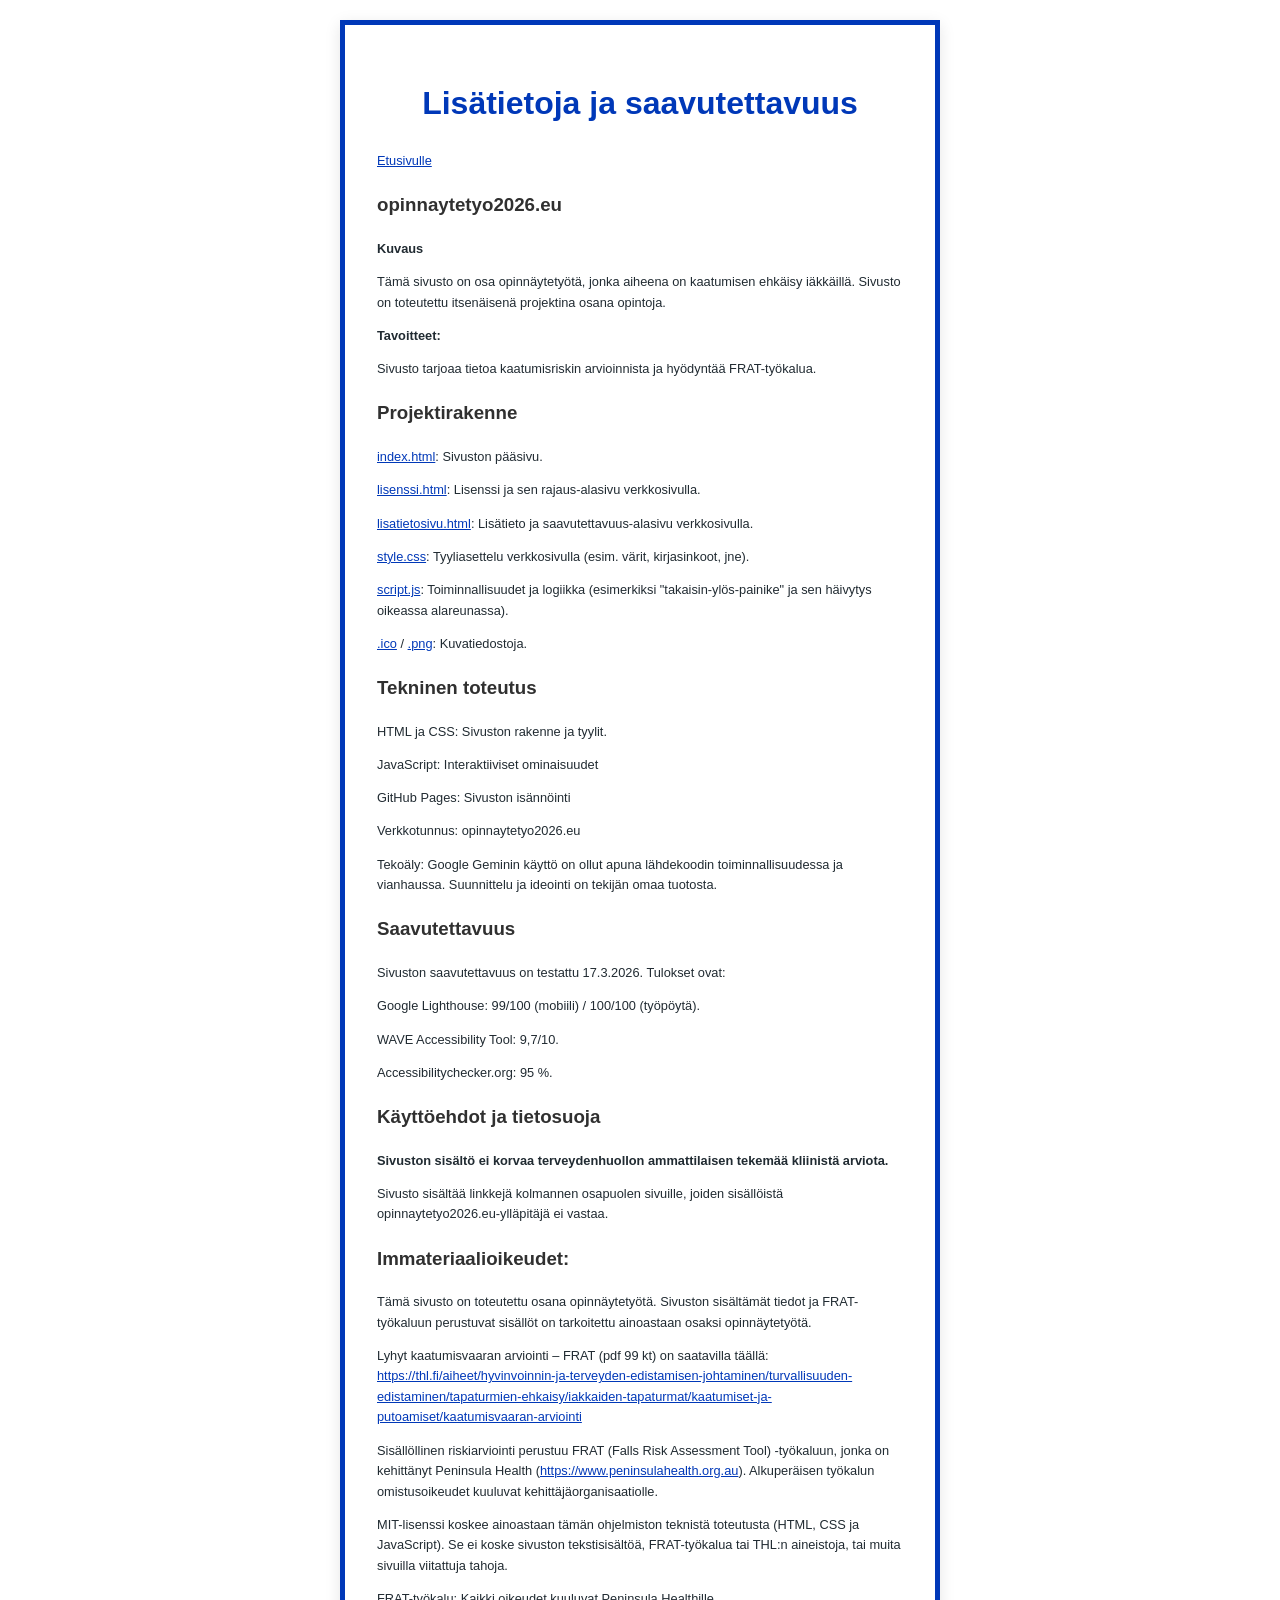
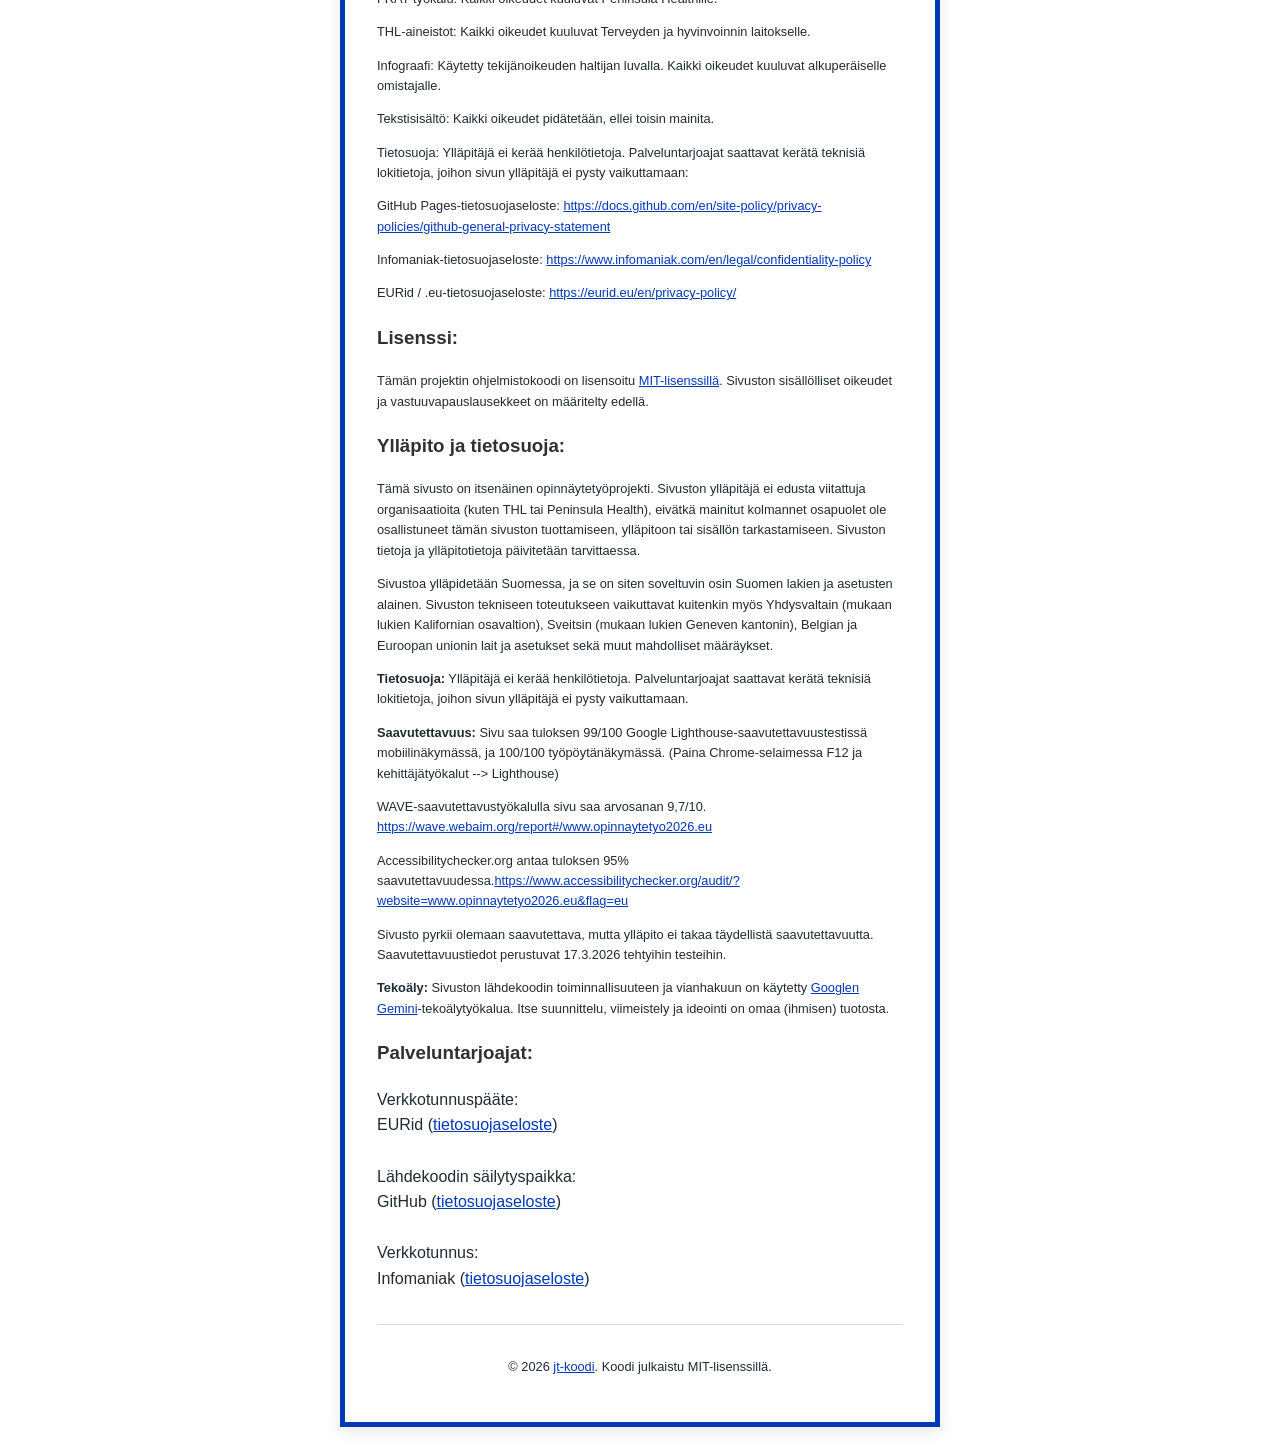
<file: lisatietosivu.html>
<!DOCTYPE html>
<html lang="fi">
<head>

    <meta charset="UTF-8">
    <meta name="viewport" content="width=device-width, initial-scale=1.0">
    <title>Lisätietoja ja saavutettavuus</title>
        <link rel="icon" type="image/png" href="favicon.png">
        <link rel="icon" type="image/x-icon" href="favicon.ico">
    
          <!-- CSS-tiedostoon viittaus, eli muotoiluun -->
    <link rel="stylesheet" href="style.css">
    
</head>
<body>

    <main class="container">
        <header>
            <h1 style="text-align: center;">Lisätietoja ja saavutettavuus</h1>
        </header>
        <section>
          
<p style="font-size: 0.8rem; margin-top: 0.5rem;"><a href="https://opinnaytetyo2026.eu">Etusivulle</a></p>


<h3>opinnaytetyo2026.eu</h3>

<p style="font-size: 0.8rem; margin-top: 0.5rem;"><strong>Kuvaus</strong></p>

<p style="font-size: 0.8rem; margin-top: 0.5rem;">Tämä sivusto on osa opinnäytetyötä, jonka aiheena on kaatumisen ehkäisy iäkkäillä. Sivusto on toteutettu itsenäisenä projektina osana opintoja.</p>

<p style="font-size: 0.8rem; margin-top: 0.5rem;"><strong>Tavoitteet:</strong></p>

<p style="font-size: 0.8rem; margin-top: 0.5rem;">Sivusto tarjoaa tietoa kaatumisriskin arvioinnista ja hyödyntää FRAT-työkalua.</p>

<h3>Projektirakenne</h3>

<p style="font-size: 0.8rem; margin-top: 0.5rem;"><a href="index.html">index.html</a>: Sivuston pääsivu.</p>
<p style="font-size: 0.8rem; margin-top: 0.5rem;"><a href="lisenssi.html">lisenssi.html</a>: Lisenssi ja sen rajaus-alasivu verkkosivulla.</p>
<p style="font-size: 0.8rem; margin-top: 0.5rem;"><a href="lisatietosivu.html">lisatietosivu.html</a>: Lisätieto ja saavutettavuus-alasivu verkkosivulla.</p>
<p style="font-size: 0.8rem; margin-top: 0.5rem;"><a href="style.css">style.css</a>: Tyyliasettelu verkkosivulla (esim. värit, kirjasinkoot, jne).</p>
<p style="font-size: 0.8rem; margin-top: 0.5rem;"><a href="script.js">script.js</a>: Toiminnallisuudet ja logiikka (esimerkiksi "takaisin-ylös-painike" ja sen häivytys oikeassa alareunassa).</p>
<p style="font-size: 0.8rem; margin-top: 0.5rem;"><a href="favicon.ico">.ico</a> / <a href="infograafi.png">.png</a>: Kuvatiedostoja.</p>
            

<h3>Tekninen toteutus</h3>

<p style="font-size: 0.8rem; margin-top: 0.5rem;">HTML ja CSS: Sivuston rakenne ja tyylit.</p>
<p style="font-size: 0.8rem; margin-top: 0.5rem;">JavaScript: Interaktiiviset ominaisuudet</p>
<p style="font-size: 0.8rem; margin-top: 0.5rem;">GitHub Pages: Sivuston isännöinti</p>
<p style="font-size: 0.8rem; margin-top: 0.5rem;">Verkkotunnus: opinnaytetyo2026.eu</p>
<p style="font-size: 0.8rem; margin-top: 0.5rem;">Tekoäly: Google Geminin käyttö on ollut apuna lähdekoodin toiminnallisuudessa ja vianhaussa. Suunnittelu ja ideointi on tekijän omaa tuotosta.</p>

<h3>Saavutettavuus</h3>

<p style="font-size: 0.8rem; margin-top: 0.5rem;">Sivuston saavutettavuus on testattu 17.3.2026. Tulokset ovat:</p>

<p style="font-size: 0.8rem; margin-top: 0.5rem;">Google Lighthouse:        99/100 (mobiili) / 100/100 (työpöytä).</p>
<p style="font-size: 0.8rem; margin-top: 0.5rem;">WAVE Accessibility Tool:  9,7/10.</p>
<p style="font-size: 0.8rem; margin-top: 0.5rem;">Accessibilitychecker.org:  95 %.</p>



<h3><strong>Käyttöehdot ja tietosuoja</strong></h3>

<p style="font-size: 0.8rem; margin-top: 0.5rem;"><strong>Sivuston sisältö ei korvaa terveydenhuollon ammattilaisen tekemää kliinistä arviota.</strong></p>

<p style="font-size: 0.8rem; margin-top: 0.5rem;">Sivusto sisältää linkkejä kolmannen osapuolen sivuille, joiden sisällöistä opinnaytetyo2026.eu-ylläpitäjä ei vastaa.</p>

<h3>Immateriaalioikeudet:</h3>

<p style="font-size: 0.8rem; margin-top: 0.5rem;">Tämä sivusto on toteutettu osana opinnäytetyötä. Sivuston sisältämät tiedot ja FRAT-työkaluun perustuvat sisällöt on tarkoitettu ainoastaan osaksi opinnäytetyötä.</p>

<p style="font-size: 0.8rem; margin-top: 0.5rem;">Lyhyt kaatumisvaaran arviointi – FRAT (pdf 99 kt) on saatavilla täällä: <a href="https://thl.fi/aiheet/hyvinvoinnin-ja-terveyden-edistamisen-johtaminen/turvallisuuden-edistaminen/tapaturmien-ehkaisy/iakkaiden-tapaturmat/kaatumiset-ja-putoamiset/kaatumisvaaran-arviointi">https://thl.fi/aiheet/hyvinvoinnin-ja-terveyden-edistamisen-johtaminen/turvallisuuden-edistaminen/tapaturmien-ehkaisy/iakkaiden-tapaturmat/kaatumiset-ja-putoamiset/kaatumisvaaran-arviointi</a></p>
<p style="font-size: 0.8rem; margin-top: 0.5rem;">Sisällöllinen riskiarviointi perustuu FRAT (Falls Risk Assessment Tool) -työkaluun, jonka on kehittänyt Peninsula Health (<a href="https://www.peninsulahealth.org.au">https://www.peninsulahealth.org.au</a>). Alkuperäisen työkalun omistusoikeudet kuuluvat kehittäjäorganisaatiolle.</p>

<p style="font-size: 0.8rem; margin-top: 0.5rem;">MIT-lisenssi koskee ainoastaan tämän ohjelmiston teknistä toteutusta (HTML, CSS ja JavaScript). Se ei koske sivuston tekstisisältöä, FRAT-työkalua tai THL:n aineistoja, tai muita sivuilla viitattuja tahoja.</p>
<p style="font-size: 0.8rem; margin-top: 0.5rem;">FRAT-työkalu: Kaikki oikeudet kuuluvat Peninsula Healthille.</p>
<p style="font-size: 0.8rem; margin-top: 0.5rem;">THL-aineistot: Kaikki oikeudet kuuluvat Terveyden ja hyvinvoinnin laitokselle.</p>
<p style="font-size: 0.8rem; margin-top: 0.5rem;">Infograafi: Käytetty tekijänoikeuden haltijan luvalla. Kaikki oikeudet kuuluvat alkuperäiselle omistajalle.</p>
<p style="font-size: 0.8rem; margin-top: 0.5rem;">Tekstisisältö: Kaikki oikeudet pidätetään, ellei toisin mainita.</p>
<p style="font-size: 0.8rem; margin-top: 0.5rem;">Tietosuoja: Ylläpitäjä ei kerää henkilötietoja. Palveluntarjoajat saattavat kerätä teknisiä lokitietoja, joihon sivun ylläpitäjä ei pysty vaikuttamaan:</p>

<p style="font-size: 0.8rem; margin-top: 0.5rem;">GitHub Pages-tietosuojaseloste: <a href="https://docs.github.com/en/site-policy/privacy-policies/github-general-privacy-statement">https://docs.github.com/en/site-policy/privacy-policies/github-general-privacy-statement</a></p>
<p style="font-size: 0.8rem; margin-top: 0.5rem;">Infomaniak-tietosuojaseloste:  <a href="https://www.infomaniak.com/en/legal/confidentiality-policy">https://www.infomaniak.com/en/legal/confidentiality-policy</a></p>
<p style="font-size: 0.8rem; margin-top: 0.5rem;">EURid / .eu-tietosuojaseloste: <a href="https://eurid.eu/en/privacy-policy/">https://eurid.eu/en/privacy-policy/</a></p>
  
  <h3>Lisenssi:</h3>
  
<p style="font-size: 0.8rem; margin-top: 0.5rem;">Tämän projektin ohjelmistokoodi on lisensoitu <a href="lisenssi.html">MIT-lisenssillä</a>. Sivuston sisällölliset oikeudet ja vastuuvapauslausekkeet on määritelty edellä.</p>

               <h3 id="yllapito">Ylläpito ja tietosuoja:</h3>
                        <p style="font-size: 0.8rem; margin-top: 0.5rem;">Tämä sivusto on itsenäinen opinnäytetyöprojekti. Sivuston ylläpitäjä ei edusta viitattuja organisaatioita (kuten THL tai Peninsula Health), eivätkä mainitut kolmannet osapuolet ole osallistuneet tämän sivuston tuottamiseen, ylläpitoon tai sisällön tarkastamiseen. Sivuston tietoja ja ylläpitotietoja päivitetään tarvittaessa.</p>
                  
                        <p style="font-size: 0.8rem; margin-top: 0.5rem;">
                            Sivustoa ylläpidetään Suomessa, ja se on siten soveltuvin osin Suomen lakien ja asetusten alainen. Sivuston tekniseen toteutukseen vaikuttavat kuitenkin myös Yhdysvaltain (mukaan lukien Kalifornian osavaltion), Sveitsin (mukaan lukien Geneven kantonin), Belgian ja Euroopan unionin lait ja asetukset sekä muut mahdolliset määräykset.</p> 
                        <p style="font-size: 0.8rem; margin-top: 0.5rem;"><strong>Tietosuoja:</strong> Ylläpitäjä ei kerää henkilötietoja. Palveluntarjoajat saattavat kerätä teknisiä lokitietoja, joihon sivun ylläpitäjä ei pysty vaikuttamaan.</p>
                    <p style="font-size: 0.8rem; margin-top: 0.5rem;"><strong>Saavutettavuus:</strong> Sivu saa tuloksen 99/100 Google Lighthouse-saavutettavuustestissä mobiilinäkymässä, ja 100/100 työpöytänäkymässä. (Paina Chrome-selaimessa F12 ja kehittäjätyökalut --> Lighthouse)</p>
                    <p style="font-size: 0.8rem; margin-top: 0.5rem;"> WAVE-saavutettavustyökalulla sivu saa arvosanan 9,7/10.  <a href="https://wave.webaim.org/report#/www.opinnaytetyo2026.eu">https://wave.webaim.org/report#/www.opinnaytetyo2026.eu</a></p>
                    <p style="font-size: 0.8rem; margin-top: 0.5rem;">Accessibilitychecker.org antaa tuloksen 95% saavutettavuudessa.<a href="https://www.accessibilitychecker.org/audit/?website=www.opinnaytetyo2026.eu&flag=eu">https://www.accessibilitychecker.org/audit/?website=www.opinnaytetyo2026.eu&flag=eu</a></p>
                    <p style="font-size: 0.8rem; margin-top: 0.5rem;">Sivusto pyrkii olemaan saavutettava, mutta ylläpito ei takaa täydellistä saavutettavuutta. Saavutettavuustiedot perustuvat 17.3.2026 tehtyihin testeihin.</p>
                <p style="font-size: 0.8rem; margin-top: 0.5rem;"><strong>Tekoäly:</strong> Sivuston lähdekoodin toiminnallisuuteen ja vianhakuun on käytetty <a href="https://gemini.google.com/">Googlen Gemini</a>-tekoälytyökalua. Itse suunnittelu, viimeistely ja ideointi on omaa (ihmisen) tuotosta.</p>
              
  <h3>Palveluntarjoajat:</h3>
                        
                            <div>Verkkotunnuspääte:</div>
                            <div>EURid (<a href="https://eurid.eu/en/privacy-policy/">tietosuojaseloste</a>)</div>
                            <br><div>Lähdekoodin säilytyspaikka:</div>
                            <div>GitHub (<a href="https://docs.github.com/en/site-policy/privacy-policies/github-general-privacy-statement">tietosuojaseloste</a>)</div>
                            <br><div>Verkkotunnus:</div>
                            <div>Infomaniak (<a href="https://www.infomaniak.com/en/legal/confidentiality-policy">tietosuojaseloste</a>)</div>
                





<!-- Kelluva Takaisin ylös -nappi -->
<a href="#" class="back-to-top">Takaisin ylös</a>

            
        </section>
        
        <hr style="border: 0; border-top: 1px solid #d8dde0; margin: 2rem 0;">
        
<footer>
            <p style="font-size: 0.8rem; text-align: center;">© 2026 <a href="https://github.com/jt-koodi/frat-infograafi/" target="_blank" 
              rel="noopener noreferrer" 
              aria-label="Siirry projektin GitHub-lähdekoodiin">jt-koodi</a>. Koodi julkaistu MIT-lisenssillä.</p>
            
            <div class="footer-flex" style="display: flex; flex-wrap: wrap; gap: 1rem; align-items: flex-start;">
                
                <div class="footer-item">
                  
         
                </div>

                <div class="footer-item">
                    
                         </div>
            </div>
        </footer>
    </main>
<script src="script.js"></script>
</body>
</html>
</file>
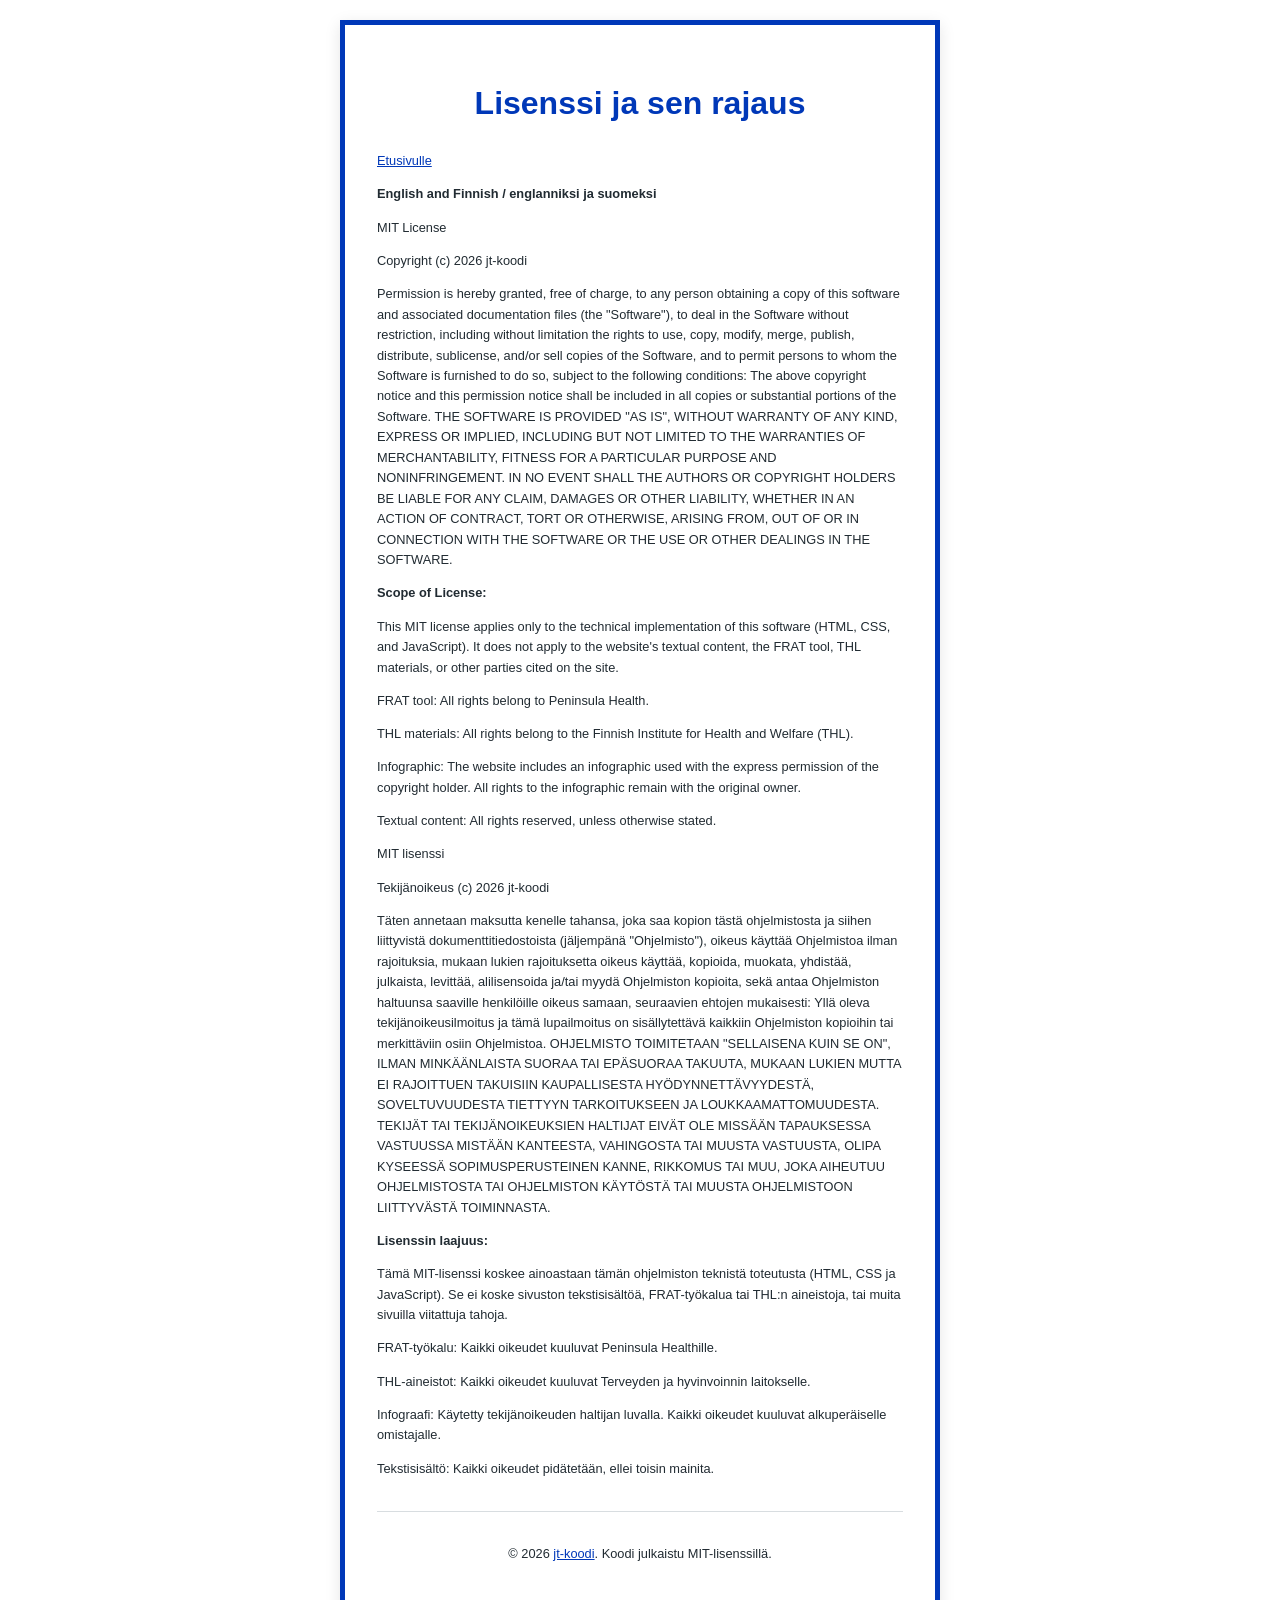
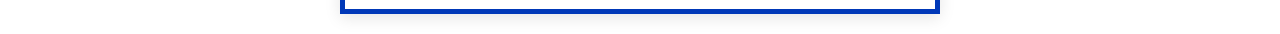
<file: lisenssi.html>
<!DOCTYPE html>
<html lang="fi">
<head>
    <meta charset="UTF-8">
    <meta name="viewport" content="width=device-width, initial-scale=1.0">
    <title>Lisenssi opinnaytetyo2026.eu</title>
        <link rel="icon" type="image/png" href="favicon.png">
        <link rel="icon" type="image/x-icon" href="favicon.ico">
    
          <!-- CSS-tiedostoon viittaus, eli muotoiluun -->
    <link rel="stylesheet" href="style.css">
</head>
<body>
    <main class="container">
        <header>
            <h1 style="text-align: center;">Lisenssi ja sen rajaus</h1>
        </header>
        <section>
<p style="font-size: 0.8rem; margin-top: 0.5rem;"><a href="https://opinnaytetyo2026.eu">Etusivulle</a></p>

<p style="font-size: 0.8rem; margin-top: 0.5rem;"><strong>English and Finnish   /   englanniksi ja suomeksi</strong></p>

<p style="font-size: 0.8rem; margin-top: 0.5rem;">MIT License</p>

<p style="font-size: 0.8rem; margin-top: 0.5rem;">Copyright (c) 2026 jt-koodi</p>

<p style="font-size: 0.8rem; margin-top: 0.5rem;">Permission is hereby granted, free of charge, to any person obtaining a copy
of this software and associated documentation files (the "Software"), to deal
in the Software without restriction, including without limitation the rights
to use, copy, modify, merge, publish, distribute, sublicense, and/or sell
copies of the Software, and to permit persons to whom the Software is
furnished to do so, subject to the following conditions:
The above copyright notice and this permission notice shall be included in all
copies or substantial portions of the Software.
THE SOFTWARE IS PROVIDED "AS IS", WITHOUT WARRANTY OF ANY KIND, EXPRESS OR
IMPLIED, INCLUDING BUT NOT LIMITED TO THE WARRANTIES OF MERCHANTABILITY,
FITNESS FOR A PARTICULAR PURPOSE AND NONINFRINGEMENT. IN NO EVENT SHALL THE
AUTHORS OR COPYRIGHT HOLDERS BE LIABLE FOR ANY CLAIM, DAMAGES OR OTHER
LIABILITY, WHETHER IN AN ACTION OF CONTRACT, TORT OR OTHERWISE, ARISING FROM,
OUT OF OR IN CONNECTION WITH THE SOFTWARE OR THE USE OR OTHER DEALINGS IN THE
SOFTWARE.</p>

<p style="font-size: 0.8rem; margin-top: 0.5rem;"><strong>Scope of License:</strong></p>

<p style="font-size: 0.8rem; margin-top: 0.5rem;">This MIT license applies only to the technical implementation of this software (HTML, CSS, and JavaScript). It does not apply to the website's textual content, the FRAT tool, THL materials, or other parties cited on the site.
<p style="font-size: 0.8rem; margin-top: 0.5rem;">FRAT tool: All rights belong to Peninsula Health.</p>
<p style="font-size: 0.8rem; margin-top: 0.5rem;">THL materials: All rights belong to the Finnish Institute for Health and Welfare (THL).</p>
<p style="font-size: 0.8rem; margin-top: 0.5rem;">Infographic: The website includes an infographic used with the express permission of the copyright holder. All rights to the infographic remain with the original owner.</p>
<p style="font-size: 0.8rem; margin-top: 0.5rem;">Textual content: All rights reserved, unless otherwise stated.</p>

<p style="font-size: 0.8rem; margin-top: 0.5rem;">MIT lisenssi</p>

<p style="font-size: 0.8rem; margin-top: 0.5rem;">Tekijänoikeus (c) 2026 jt-koodi</p>

<p style="font-size: 0.8rem; margin-top: 0.5rem;">Täten annetaan maksutta kenelle tahansa, joka saa kopion tästä ohjelmistosta ja siihen liittyvistä dokumenttitiedostoista (jäljempänä "Ohjelmisto"), oikeus käyttää Ohjelmistoa ilman rajoituksia, mukaan lukien rajoituksetta oikeus käyttää, kopioida, muokata, yhdistää, julkaista, levittää, alilisensoida ja/tai myydä Ohjelmiston kopioita, sekä antaa Ohjelmiston haltuunsa saaville henkilöille oikeus samaan, seuraavien ehtojen mukaisesti:
Yllä oleva tekijänoikeusilmoitus ja tämä lupailmoitus on sisällytettävä kaikkiin Ohjelmiston kopioihin tai merkittäviin osiin Ohjelmistoa.
OHJELMISTO TOIMITETAAN "SELLAISENA KUIN SE ON", ILMAN MINKÄÄNLAISTA SUORAA TAI EPÄSUORAA TAKUUTA, MUKAAN LUKIEN MUTTA EI RAJOITTUEN TAKUISIIN KAUPALLISESTA HYÖDYNNETTÄVYYDESTÄ, SOVELTUVUUDESTA TIETTYYN TARKOITUKSEEN JA LOUKKAAMATTOMUUDESTA. TEKIJÄT TAI TEKIJÄNOIKEUKSIEN HALTIJAT EIVÄT OLE MISSÄÄN TAPAUKSESSA VASTUUSSA MISTÄÄN KANTEESTA, VAHINGOSTA TAI MUUSTA VASTUUSTA, OLIPA KYSEESSÄ SOPIMUSPERUSTEINEN KANNE, RIKKOMUS TAI MUU, JOKA AIHEUTUU OHJELMISTOSTA TAI OHJELMISTON KÄYTÖSTÄ TAI MUUSTA OHJELMISTOON LIITTYVÄSTÄ TOIMINNASTA.</p>

<p style="font-size: 0.8rem; margin-top: 0.5rem;"><strong>Lisenssin laajuus:</strong></p>

<p style="font-size: 0.8rem; margin-top: 0.5rem;">Tämä MIT-lisenssi koskee ainoastaan tämän ohjelmiston teknistä toteutusta (HTML, CSS ja JavaScript). Se ei koske sivuston tekstisisältöä, FRAT-työkalua tai THL:n aineistoja, tai muita sivuilla viitattuja tahoja.
<p style="font-size: 0.8rem; margin-top: 0.5rem;">FRAT-työkalu: Kaikki oikeudet kuuluvat Peninsula Healthille.</p>
<p style="font-size: 0.8rem; margin-top: 0.5rem;">THL-aineistot: Kaikki oikeudet kuuluvat Terveyden ja hyvinvoinnin laitokselle.</p>
<p style="font-size: 0.8rem; margin-top: 0.5rem;">Infograafi: Käytetty tekijänoikeuden haltijan luvalla. Kaikki oikeudet kuuluvat alkuperäiselle omistajalle.</p>
<p style="font-size: 0.8rem; margin-top: 0.5rem;">Tekstisisältö: Kaikki oikeudet pidätetään, ellei toisin mainita.</p>
<!-- Kelluva Takaisin ylös -nappi -->
<a href="#" class="back-to-top">Takaisin ylös</a>
        </section>
        <hr style="border: 0; border-top: 1px solid #d8dde0; margin: 2rem 0;">
         <footer>
            <p style="font-size: 0.8rem; text-align: center;">© 2026 <a href="https://github.com/jt-koodi/frat-infograafi/" target="_blank" 
              rel="noopener noreferrer" 
              aria-label="Siirry projektin GitHub-lähdekoodiin">jt-koodi</a>. Koodi julkaistu MIT-lisenssillä.</p>
            
            <div class="footer-flex" style="display: flex; flex-wrap: wrap; gap: 1rem; align-items: flex-start;">
 
            </div>
        </footer>
    </main>
<script src="script.js"></script>
</body>
</html>
</file>
<file: style.css>
/* Lisätty korjaus: Varmistaa että borderit pysyvät näytön sisällä */
* {
    box-sizing: border-box;
}

/* Perustyylit (Light mode) */
body {
    font-family: Arial, sans-serif;
    line-height: 1.6;
    color: #212b32;
    background-color: #ffffff;
    margin: 0;
    display: flex;
    justify-content: center;
    align-items: center;
    min-height: 100vh;
    text-align: left;
}

.container {
    width: 100%; /* Lisätty: jotta max-width toimii oikein mobiilissa */
    max-width: 600px;
    overflow-wrap: break-word; /* pakottaa tekstit laatikon sisälle */
    padding: 2rem;
    border: 5px solid #0038B8;
    box-shadow: 0 4px 15px rgba(0,0,0,0.1);
    margin: 20px;
    background-color: #ffffff;
}

ul {
  list-style-type: none; /* Poistaa pallot */
  padding: 0;            /* Poistaa sisennyksen vasemmalta */
  margin: 0;             /* Poistaa ulkopuolisen tyhjän tilan */
}

h1 { color: #0038B8; }
h2, h3 { color: #303030; }
a { color: #0038B8; }

.footer-flex {
    display: flex;
    flex-direction: row;
    gap: 10px;
    align-items: flex-start;
}

.footer-item { flex: 0 1 auto; }

/* Kelluva Takaisin ylös -nappi */
.back-to-top {
    position: fixed;
    bottom: 20px;
    right: 20px;
    padding: 10px 15px;
    background-color: #0038B8;
    color: white !important;
    text-decoration: none;
    border-radius: 50px;
    box-shadow: 0 2px 5px rgba(0,0,0,0.3);
    font-weight: bold;
    z-index: 1000;
    
    /* Piilotus alussa */
    opacity: 0;
    pointer-events: none;
    transition: opacity 0.4s, background-color 0.3s;
}

/* Näyttäminen JS:llä */
.back-to-top.show {
    opacity: 1;
    pointer-events: auto;
}

.back-to-top:hover {
    background-color: #005eb8;
}

html { scroll-behavior: smooth; }

/* Mobiili */
@media (max-width: 600px) {
    .responsive-flex { flex-direction: column !important; }
    .container { 
        margin: 10px; 
        padding: 1.5rem; 
        /* Varmistetaan leveys mobiilissa marginaalit huomioiden */
        max-width: calc(100% - 20px); 
    }
}

/* Night mode */
@media (prefers-color-scheme: dark) {
    body {
        background-color: #2b2b2b;
        color: #ffffff;
        -webkit-font-smoothing: antialiased;
        -moz-osx-font-smoothing: grayscale;
    }
    
    .container {
        background-color: #2b2b2b;
        box-shadow: 0 4px 15px rgba(0,0,0,0.5);
        border: 5px solid #ffa500;
    }

    h1, h2, h3 { color: #ffa500; }
    a { color: #ffa500; } 

    .back-to-top {
        background-color: #ffa500;
        color: #2b2b2b !important;
    }

    .back-to-top:hover {
        background-color: #1e1e1e !important;
        color: #ffa500 !important;
        border: 1px solid #ffa500;
    }

    hr { border-top-color: #333 !important; }
}

.image-container {
  position: relative;
  display: inline-block;
}

.thumbnail {
  width: 300px;
  height: auto;
  border-radius: 8px;
  border: 2px solid #ddd;
  display: block;
}

/* Piilotetaan ohjeteksti oletuksena */
.hover-text {
  visibility: hidden;
  background-color: rgba(0, 0, 0, 0.8); /* Tumma tausta, jotta teksti erottuu */
  color: #fff;
  text-align: center;
  border-radius: 6px;
  padding: 10px;
  position: absolute;
  z-index: 1;
  bottom: 10%; /* Teksti ilmestyy kuvan alaosaan */
  left: 5%;
  right: 5%;
  font-size: 14px;
  opacity: 0;
  transition: opacity 0.3s;
}

/* Näytetään teksti, kun linkkiä tai kuvaa "hoverataan" */
.thumbnail-link:hover .hover-text {
  visibility: visible;
  opacity: 1;
}

/* Lisätään vielä pieni tyyli hiirelle, jotta käyttäjä tietää että kuva on klikattava */
.thumbnail-link:hover .thumbnail {
  filter: brightness(80%); /* Tummennetaan kuvaa hieman, jotta teksti nousee esiin */
}
</file>
